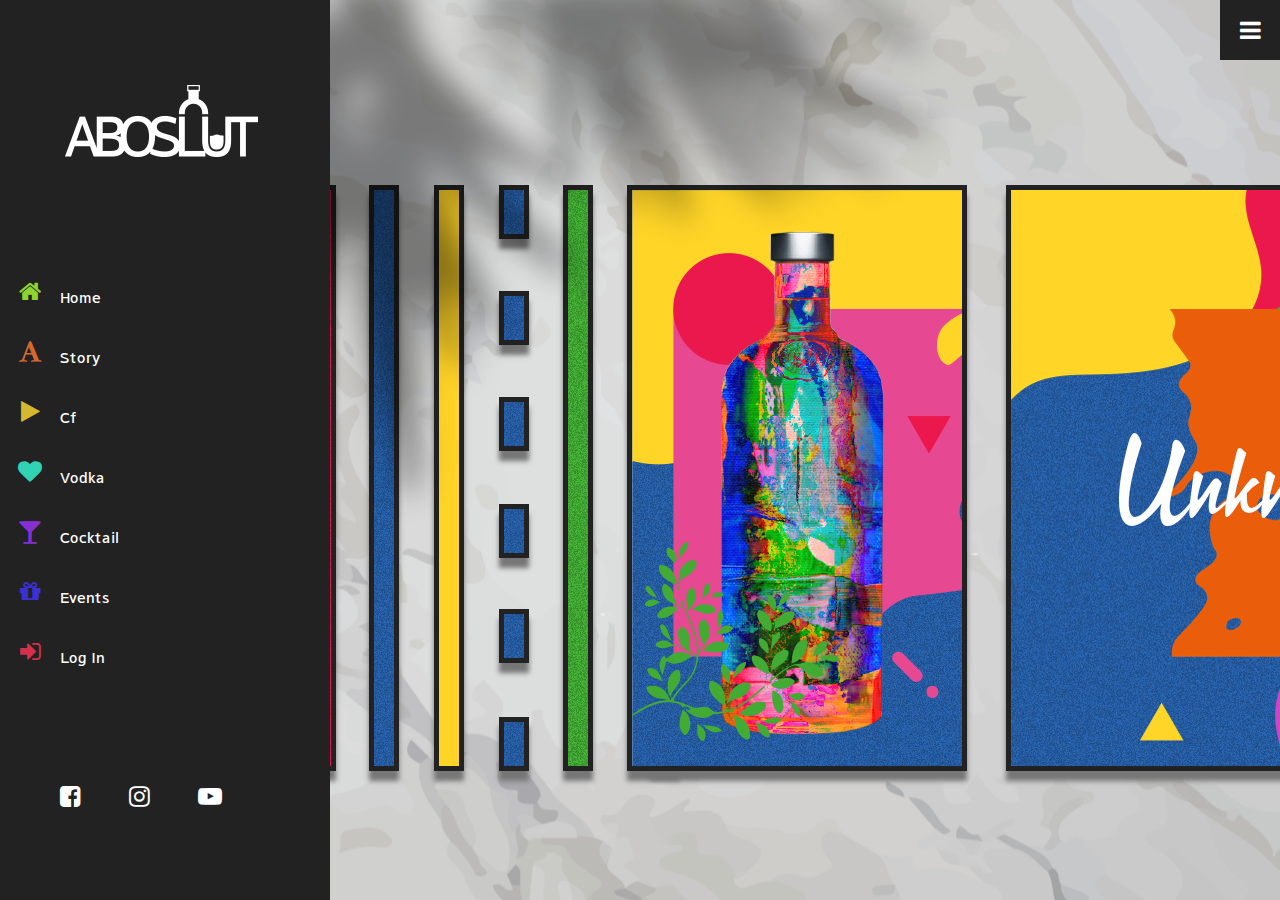
<file: index.html>
<!DOCTYPE html>
<html lang="ko">
<head>
	<meta charset="UTF-8">
	<!-- https://burningbeans.io/post/%EB%A7%88%EC%9A%B0%EC%8A%A4-%ED%9C%A0%EC%9D%98-%EB%B0%A9%ED%96%A5%EC%97%90-%EC%83%81%EA%B4%80%EC%97%86%EC%9D%B4-%EC%BB%A8%ED%85%90%EC%B8%A0%EB%A5%BC-%EA%B0%80%EB%A1%9C%EB%A1%9C-%EC%8A%A4%ED%81%AC%EB%A1%A4%ED%95%98%EA%B8%B0/ - 가로 스크롤 하는법 -->

	<meta name="viewport" content="width=device-width, initial-scale=1.0">

	<meta name="viewport" content="width=device, initial-scale=1.0">

	<title>ABSOLUT</title>
	<link rel="icon" type="image/png" href="favicon/favicon.png" />
	
	<!-- https://fontawesome.com/v4.7.0/icons/ -->
	<link rel="stylesheet" href="https://stackpath.bootstrapcdn.com/font-awesome/4.7.0/css/font-awesome.min.css" integrity="sha384-wvfXpqpZZVQGK6TAh5PVlGOfQNHSoD2xbE+QkPxCAFlNEevoEH3Sl0sibVcOQVnN" crossorigin="anonymous">

	<script src="https://code.jquery.com/jquery-3.5.1.min.js"></script>
	
	<!-- https://transfonter.org/ -->
	<link rel="stylesheet" type="text/css" href="font/stylesheet.css">
	
	<link rel="stylesheet" type="text/css" href="nav_css.css">
	<link rel="stylesheet" type="text/css" href="css.css">

	<script src="js/prefixfree.min.js"></script>
	<script src="js/jquery.easing.1.3.js"></script>
	<script src="js/jquery.mousewheel.js"></script>
</head>
<body>
	<!-- style="overflow-x:hidden" -->
	<!-- 네비게이션 -->
	<div class="navigation">
		<ul>

			<!-- logo 시작 -->
			<li>
				<a href="https://www.absolut.com/kr/">
				<span class="logo"></span>
				</a>
			</li>
			<!-- logo 끝 -->

			<li>
				<a href="#Home">
				<span class="icon">
					<i class="fa fa-home" aria-hidden="true"></i>
				</span>
				<span class="title Arita_dotum_SemiBold home_icon">Home</span>
				</a>
			</li>

			<li>
				<a href="#Story">
				<span class="icon">
					<i class="fa fa-font" aria-hidden="true"></i>
				</span>
				<span class="title Arita_dotum_SemiBold">Story</span>
				</a>
			</li>

			<li>
				<a href="#Cf">
				<span class="icon">
					<i class="fa fa-play" aria-hidden="true"></i>
				</span>
				<span class="title Arita_dotum_SemiBold">Cf</span>
				</a>
			</li>


			<li>
				<a href="#Vodka">
				<span class="icon">
					<i class="fa fa-heart" aria-hidden="true"></i>
				</span>
				<span class="title Arita_dotum_SemiBold">Vodka</span>
				</a>
			</li>

			<li>
				<a href="#Cocktail">
				<span class="icon">
					<i class="fa fa-glass" aria-hidden="true"></i>
				</span>
				<span class="title Arita_dotum_SemiBold">Cocktail</span>
				</a>
			</li>

			<li>
				<a href="#Events">
				<span class="icon">
					<i class="fa fa-gift" aria-hidden="true"></i>
				</span>
				<span class="title Arita_dotum_SemiBold">Events</span>
				</a>
			</li>

			<li>
				<a href="log-in.html">
				<span class="icon">
					<i class="fa fa-sign-in" aria-hidden="true"></i>
				</span>
				<span class="title Arita_dotum_SemiBold">Log In</span>
				</a>
			</li>
			
			<!-- sns 시작 -->
			<li>
				<a href="#" class="sns_a">
				<span class="icon"></span>

				<span class="title sns">
					<i class="fa fa-facebook-square facebook" aria-hidden="true"></i>
					&nbsp;&nbsp;&nbsp;&nbsp;&nbsp;&nbsp;
					<i class="fa fa-instagram instagram" aria-hidden="true"></i>
					&nbsp;&nbsp;&nbsp;&nbsp;&nbsp;&nbsp;
					<i class="fa fa-youtube-play youtube" aria-hidden="true"></i>
				</span>
				</a>
			</li>
			<!-- sns 끝 -->

		</ul>

	</div>
	<div class="toggle" onclick="toggleMenu()"></div>

	<script type="text/javascript">
		function toggleMenu(){
			let navigation = document.querySelector('.navigation')
			let toggle = document.querySelector('.toggle')
			navigation.classList.toggle('active')
			toggle.classList.toggle('active')
		}
	</script>
	<!-- 네비게이션 끝 -->

	<!-- 배경 -->
	<div id="wrapper">

		<!-- Home 시작 -->
		<section id="Home">
			<span class="grass_shadow"></span>

			<span class="pulmu_l"></span>
			<span class="pulmu_r"></span>

			<span class="canvas_01"></span>
			<span class="canvas_02"></span>
			<span class="canvas_03"></span>
			<span class="canvas_04"></span>
			<span class="canvas_04_2"></span>

			<span class="canvas_05_1"></span>
			<span class="canvas_05_2"></span>
			<span class="canvas_05_3"></span>
			<span class="canvas_05_4"></span>
			<span class="canvas_05_5"></span>
			<span class="canvas_05_6"></span>

			<span class="canvas_06"></span>
			<span class="canvas_07"></span>
			<span class="canvas_08">
				<p class="canvas_08_text Kasih_Putih">Unknown Beauty</p>
			</span>

			<span class="youtube_s"></span>

			<span class="canvas_s_but">
				<a href="#A" class="Home_open">
					<p class="Arita_dotum_SemiBold">더보기</p>
				</a>
			</span>

			<span class="Home_close_but">
				<a href="#A" class="Home_close">
					<p class="Arita_dotum_SemiBold">닫기</p>
				</a>
			</span>

			<div class="Home_modal">
				<p class="Home_modal_text">
					<!-- 동영상 작업 -->
					<iframe width="1026" height="576" src="https://www.youtube.com/embed/PGRxRzZ4zI4" frameborder="0" allow="accelerometer; autoplay; clipboard-write; encrypted-media; gyroscope; picture-in-picture" allowfullscreen></iframe>
				</p>
			</div>
		</section>

		<script type="text/javascript">
			$(function(){
				var modal=$(".Home_modal");
				var canvasText=$(".canvas_08_text")
				var canvas_07=$(".canvas_07")
				var pulmu_l=$(".pulmu_l")
				var pulmu_r=$(".pulmu_r")
				var youtube_s=$(".youtube_s")
				var Home_close_but=$(".Home_close_but")
				var canvas_s_but=$(".canvas_s_but")

				modal.hide();
				youtube_s.hide();
				Home_close_but.hide();

				canvas_s_but.click(function(){
					modal.show();
					canvasText.hide();
					canvas_07.hide();
					pulmu_l.hide();
					pulmu_r.hide();
					youtube_s.show();
					canvas_s_but.hide();
					Home_close_but.show();
				})

				Home_close_but.click(function(){
					modal.hide();
					canvasText.show();
					canvas_07.show();
					pulmu_l.show();
					pulmu_r.show();
					youtube_s.hide();
					canvas_s_but.show();
					Home_close_but.hide();
				})
			})
		</script>
		<!-- Home 끝 -->
		
		<!-- Story 시작 -->
		<section id="Story">
			<span class="Person_shadow"></span>

			<span class="canvas_09"></span>
			<span class="canvas_10"></span>
			<span class="canvas_11"></span>

			<span class="canvas_s2">
				<a href="story.html">
					<p class="Arita_dotum_SemiBold">더보기</p>
				</a>
			</span>

			<div id="Story_text_m">
				<ul>
					<li>
						<p class="Arita_dotum_SemiBold">
							"단 하나의 최상의 보드카"
						</p>
					</li>
				</ul>
			</div>

			<p class="Story_text_s Arita_buri_Medium">
				스웨덴 전통의 보드카 제조에서 태어난 성스러운 여정이자
				<br>
				우리가 가진 원천과 커뮤니티에 대한 헌신으로 세계최상의 보드카가 탄생합니다.
				<br>
				단하나의 원천과 단 하나의 커뮤니티 를 가진다는 것은
				<br>
				파종부터 병에 담는 마지막 순간의 전체 과정을 신중하게 관리한다는 의미입니다.
				<br>
				여러분이 손에 들고 있는 병 하나는 모든 농부의 손길로 연결되어 있습니다.
			</p>
		</section>
		<!-- Story 끝 -->
		
		<!-- Cf 시작 -->
		<section id="Cf">
			<span class="canvas_12"></span>
			<span class="canvas_13"></span>
			<span class="canvas_14"></span>

			<span class="youtube">
				<iframe width="1029.26px" height="574.939px" src="https://www.youtube.com/embed/D_Qu5DvegyM" frameborder="0" allow="accelerometer; autoplay; encrypted-media; gyroscope; picture-in-picture" allowfullscreen></iframe>
			</span>

			<span class="canvas_youtube"></span>

			<!-- <span class="canvas_s3">
				<a href="#">
					<p class="Arita_dotum_SemiBold">더보기</p>
				</a>
			</span> -->
		</section>
		<!-- Cf 끝 -->

		<!-- Vodka 시작 -->
		<section id="Vodka">
			<div class="Pagination">
				<!-- <li><a href="#A" class="prev Arita_dotum_SemiBold">< PREV</a></li> -->
				<span class="pageNumber active_01">
					<a href="#vodka_btuuon_1page">
						<p class="Arita_dotum_SemiBold">1</p>
					</a>
				</span>

				<span class="pageNumber active_02">
					<a href="#vodka_btuuon_2page">
						<p class="Arita_dotum_SemiBold">2</p>
					</a>
				</span>

				<span class="pageNumber active_03">
					<a href="#vodka_btuuon_3page">
						<p class="Arita_dotum_SemiBold">3</p>
					</a>
				</span>
				<!-- <li><a href="#A" class="next Arita_dotum_SemiBold">NEXT ></a></li> -->
			</div>

			<!-- <script type="text/javascript">
				$(document).ready(function(){
					$('.next').click(function(){
						$('.Pagination').find('.pageNumber.active').next().	
					addClass('active');	
					$('.Pagination').find('.pageNumber.active').prev().	
					removeClass('active');	
				})	
		
				$('.prev').click(function(){
					$('.Pagination').find('.pageNumber.active').prev().
					addClass('active');
					$('.Pagination').find('.pageNumber.active').next().
					removeClass('active');
					})
				})
			</script> -->

			<!-- 보드카 제품 페이지 이동 제이쿼리 시작 -->
			<script>
				$(function(){
				var vodka_gallery_btn=$("#Vodka .pageNumber a");
				
				var vodka_1page=$("#vodka_1page");
				var vodka_2page=$("#vodka_2page");
				var vodka_3page=$("#vodka_3page");
				var vodka_gallery=$(".vodka_page");

				vodka_gallery.hide();
				vodka_gallery.eq(0).show();

				vodka_gallery_btn.eq(0).click(function(){
					vodka_gallery.hide();
					vodka_gallery.eq(0).show();
				})
				vodka_gallery_btn.eq(1).click(function(){
					vodka_gallery.hide();
					vodka_gallery.eq(1).show();
				})
				vodka_gallery_btn.eq(2).click(function(){
					vodka_gallery.hide();
					vodka_gallery.eq(2).show();
				})
				// vodka_gallery_btn.click(function(){
				// 	var i =$(this).index();
				// 	vodka_gallery.hide();
				// 	vodka_gallery.eq(i).show();
				// })

			})
			</script>
			<!-- 보드카 제품 페이지 이동 제이쿼리 끝 -->

			<!-- 보드카 제품 페이지 1 시작 -->
			<!-- 보드카 제품이미지 -->
			<div class="vodka_page" id="vodka_1page">
			<span class="product_1 Vodka_product_1 Vodka_btuuon_1">
				<a href="#A">
					<p class="Arita_dotum_SemiBold">상세정보</p>
				</a>
			</span>

			<span class="product_2 Vodka_product_2 Vodka_btuuon_2">
				<a href="#A">
					<p class="Arita_dotum_SemiBold">상세정보</p>
				</a>
			</span>

			<span class="product_3 Vodka_product_3 Vodka_btuuon_3">
				<a href="#A">
					<p class="Arita_dotum_SemiBold">상세정보</p>
				</a>
			</span>

			<span class="product_4 Vodka_product_4 Vodka_btuuon_4">
				<a href="#A">
					<p class="Arita_dotum_SemiBold">상세정보</p>
				</a>
			</span>
			<!-- 보드카 제품 이미지 끝 -->

			<!-- 보드카 제품 이미지 모달창 -->
			<div class="information_1 Vodka_modal_1">
				<p class="Vodka_name_e Arita_dotum_SemiBold">ABSOLUT VODKA</p>
				<p class="Vodka_name_k Arita_dotum_SemiBold">오리지널 보드카</p>
				<p class="Vodka_information Arita_buri_Light">
					"강렬함, 오리지널, 창조성. Absolut Vodka는 1979년 뉴욕에서 출시되었습니다. 18세기 약병에서 영감을 얻어 완성된 라벨이 없는 투명한 보틀은 경쟁사들의 길고 화려한 보틀 가운데서 단연 돋보였죠. 그게 바로 1970년대 뉴욕이었습니다. 눈에 띄려면 달라야 했습니다."
				</p>

				<span class="Vodka_text_bg"></span>

				<p class="alcoholic Arita_dotum_SemiBold">39.7%</p>

				<span class="Vodka_close close_1">
					<i class="fa fa-times" aria-hidden="true"></i>
				</span>

				<span class="Vodka_bg"></span>
			</div>

			<div class="information_2 Vodka_modal_2">
				<p class="Vodka_name_e Arita_dotum_SemiBold">Absolut Grapefruit</p>
				<p class="Vodka_name_k Arita_dotum_SemiBold">그레이프프루트 맛 보드카</p>
				<p class="Vodka_information Arita_buri_Light">
					Absolut Citron 및 Absolut Lime과 같은 감귤류 계열의 Absolut Grapefruit은 가장 매력적인 신제품 중 하나입니다. 잘 균형 잡힌 달콤함과 신선한 과일의 풍미가 돋보이는 맛으로, 한 번 맛보면 단숨에 가장 좋아하는 Absolut 보드카로 손꼽히리라 생각합니다.
				</p>

				<span class="Vodka_text_bg"></span>

				<p class="alcoholic Arita_dotum_SemiBold">35.7%</p>

				<span class="Vodka_close close_2">
					<i class="fa fa-times" aria-hidden="true"></i>
				</span>

				<span class="Vodka_bg"></span>
			</div>

			<div class="information_3 Vodka_modal_3">
				<p class="Vodka_name_e Arita_dotum_SemiBold">Absolut Lime</p>
				<p class="Vodka_name_k Arita_dotum_SemiBold">라임 맛 보드카</p>
				<p class="Vodka_information Arita_buri_Light">
					‘Cosmo’의 히어로 Absolut Citron이 칵테일 세계를 살짝 휘젓는 것을 넘어 완전히 강타하고 30년이 흐른 후, 마침내 다음 주자가 나타나 바텐더와 애주가들의 삶에 활기를 불어넣었습니다.
				</p>

				<span class="Vodka_text_bg"></span>

				<p class="alcoholic Arita_dotum_SemiBold">40.3%</p>

				<span class="Vodka_close close_3">
					<i class="fa fa-times" aria-hidden="true"></i>
				</span>

				<span class="Vodka_bg"></span>
			</div>

			<div class="information_4 Vodka_modal_4">
				<p class="Vodka_name_e Arita_dotum_SemiBold">Absolut Citron</p>
				<p class="Vodka_name_k Arita_dotum_SemiBold">레몬 맛 보드카</p>
				<p class="Vodka_information Arita_buri_Light">
					Absolut Citron은 세계적으로 가장 인기있고 모던한 칵테일 중 하나인 Cosmopolitan이 만들어지는 데 영감을 주었기 때문에 유명해졌을까요? 아니면 Absolut Citron이 드링크 선택의 폭을 넓히고, 얼음만 넣어도 그 자체로 충분히 훌륭한 음료가 되기 때문일까요? 정답은 알 수 없습니다만, 그럼에도 불구하고 우리는 플레이버 보드카 가운데 Absolut Citron이 각광을 받는다는 사실에 무척 기쁩니다.
				</p>

				<span class="Vodka_text_bg"></span>

				<p class="alcoholic Arita_dotum_SemiBold">33.1%</p>

				<span class="Vodka_close close_4">
					<i class="fa fa-times" aria-hidden="true"></i>
				</span>

				<span class="Vodka_bg"></span>
			</div>
			</div>
			<!-- 보드카 제품 이미지 모달창 제이쿼리 시작 -->
			<script type="text/javascript">
			$(function(){
				var button=$(".Vodka_btuuon_1");
				var modal=$(".Vodka_modal_1");
				var close=$(".close_1");
				var product=$(".Vodka_product_1")

				modal.hide();

				button.click(function(){
					button.hide();
					modal.show();
					product.hide();
				})

				close.click(function(){
					modal.hide();
					product.show();
					button.show();
					})
				})
			</script>

			<script type="text/javascript">
			$(function(){
				var button=$(".Vodka_btuuon_2");
				var modal=$(".Vodka_modal_2");
				var close=$(".close_2");
				var product=$(".Vodka_product_2")

				modal.hide();

				button.click(function(){
					button.hide();
					modal.show();
					product.hide();
				})

				close.click(function(){
					modal.hide();
					product.show();
					button.show();
					})
				})
			</script>

			<script type="text/javascript">
			$(function(){
				var button=$(".Vodka_btuuon_3");
				var modal=$(".Vodka_modal_3");
				var close=$(".close_3");
				var product=$(".Vodka_product_3")

				modal.hide();

				button.click(function(){
					button.hide();
					modal.show();
					product.hide();
				})

				close.click(function(){
					modal.hide();
					product.show();
					button.show();
					})
				})
			</script>

			<script type="text/javascript">
			$(function(){
				var button=$(".Vodka_btuuon_4");
				var modal=$(".Vodka_modal_4");
				var close=$(".close_4");
				var product=$(".Vodka_product_4")

				modal.hide();

				button.click(function(){
					button.hide();
					modal.show();
					product.hide();
				})

				close.click(function(){
					modal.hide();
					product.show();
					button.show();
					})
				})
			</script>
			<!-- 보드카 제품 페이지 1 끝 -->
			<!-- 보드카 제품 이미지 모달창 제이쿼리 끝 -->
			<!-- 보드카 제품 이미지 모달창 끝 -->

			<!-- 보드카 제품 페이지 2 시작 -->
			<!-- 보드카 제품이미지 -->
			<div class="vodka_page" id="vodka_2page">
			<span class="product_5 Vodka_product_5 Vodka_btuuon_5">
				<a href="#A">
					<p class="Arita_dotum_SemiBold">상세정보</p>
				</a>
			</span>

			<span class="product_6 Vodka_product_6 Vodka_btuuon_6">
				<a href="#A">
					<p class="Arita_dotum_SemiBold">상세정보</p>
				</a>
			</span>

			<span class="product_7 Vodka_product_7 Vodka_btuuon_7">
				<a href="#A">
					<p class="Arita_dotum_SemiBold">상세정보</p>
				</a>
			</span>

			<span class="product_8 Vodka_product_8 Vodka_btuuon_8">
				<a href="#A">
					<p class="Arita_dotum_SemiBold">상세정보</p>
				</a>
			</span>
			<!-- 보드카 제품 이미지 끝 -->

			<!-- 보드카 제품 이미지 모달창 -->
			<div class="information_5 Vodka_modal_5">
				<p class="Vodka_name_e Arita_dotum_SemiBold">Absolut Comeback</p>
				<p class="Vodka_name_k Arita_dotum_SemiBold">한정판</p>
				<p class="Vodka_information Arita_buri_Light">
					"신선한 맛으로 돌아왔다! 새로운 리미티드 에디션 Absolut Comeback의 병은 다른 제품의 병처럼 재생 유리를 41% 이상 사용해 만들었습니다. 자, 이제 여러분이 무대에서 설 시간이에요."
				</p>

				<span class="Vodka_text_bg"></span>

				<p class="alcoholic Arita_dotum_SemiBold">39.7%</p>

				<span class="Vodka_close close_5">
					<i class="fa fa-times" aria-hidden="true"></i>
				</span>

				<span class="Vodka_bg"></span>
			</div>

			<div class="information_6 Vodka_modal_6">
				<p class="Vodka_name_e Arita_dotum_SemiBold">Absolut Apeach</p>
				<p class="Vodka_name_k Arita_dotum_SemiBold">복숭아 맛 보드카</p>
				<p class="Vodka_information Arita_buri_Light">
					체리, 살구와 비슷한 복숭아는 보송보송한 솜털과 달콤한 맛으로 사랑받고 있습니다. 하지만 아름다운 것과 별개로 술에는 거의 사용되지 않죠. 그래서 우리는 새로운 변화를 꾀하기 위해 2005년에 Absolut Apeach를 선보였고, 곧 전 세계에서 너나 할 것 없이 복숭아 맛을 내놓았습니다.
				</p>

				<span class="Vodka_text_bg"></span>

				<p class="alcoholic Arita_dotum_SemiBold">35.7%</p>

				<span class="Vodka_close close_6">
					<i class="fa fa-times" aria-hidden="true"></i>
				</span>

				<span class="Vodka_bg"></span>
			</div>

			<div class="information_7 Vodka_modal_7">
				<p class="Vodka_name_e Arita_dotum_SemiBold">Absolut Extrakt</p>
				<p class="Vodka_name_k Arita_dotum_SemiBold">카더몬 맛 보드카</p>
				<p class="Vodka_information Arita_buri_Light">
					"스웨덴 헤리티지에 대한 경의를 은근하게 드러내기보다는, 오히려 클래식한 스웨덴 슈납스 맛을 바탕으로 브랜드만의 독특한 매력을 더했죠. 그 결과로 Absolut Extrakt이 탄생했습니다. 과감하지만 섬세한 샷으로, 최고의 Absolut Vodka와 스파이시하고 따뜻한 그린 카더몬의 풍미가 매력적인 조화를 이루는 맛입니다."
				</p>

				<span class="Vodka_text_bg"></span>

				<p class="alcoholic Arita_dotum_SemiBold">40.3%</p>

				<span class="Vodka_close close_7">
					<i class="fa fa-times" aria-hidden="true"></i>
				</span>

				<span class="Vodka_bg"></span>
			</div>

			<div class="information_8 Vodka_modal_8">
				<p class="Vodka_name_e Arita_dotum_SemiBold">Absolut Raspberri</p>
				<p class="Vodka_name_k Arita_dotum_SemiBold">라즈베리 맛 보드카</p>
				<p class="Vodka_information Arita_buri_Light">
					"정말 세세하게 파고 본다면 라즈베리는 베리가 아닌 핵과이지만, 둘 중 무엇이건 다 잘 어울립니다! 몇 년 동안 진정한 보드카 팬들은 Absolut Raspberri의 다채로움에 마음을 빼앗겼죠. 어떤 음료에나 믹스하기 쉽고, 정말 근사한 맛을 자랑하거든요!"
				</p>

				<span class="Vodka_text_bg"></span>

				<p class="alcoholic Arita_dotum_SemiBold">16.4%</p>

				<span class="Vodka_close close_8">
					<i class="fa fa-times" aria-hidden="true"></i>
				</span>

				<span class="Vodka_bg"></span>
			</div>
			</div>
			<!-- 보드카 제품 이미지 모달창 제이쿼리 시작 -->
			<script type="text/javascript">
			$(function(){
				var button=$(".Vodka_btuuon_5");
				var modal=$(".Vodka_modal_5");
				var close=$(".close_5");
				var product=$(".Vodka_product_5")

				modal.hide();

				button.click(function(){
					button.hide();
					modal.show();
					product.hide();
				})

				close.click(function(){
					modal.hide();
					product.show();
					button.show();
					})
				})
			</script>

			<script type="text/javascript">
			$(function(){
				var button=$(".Vodka_btuuon_6");
				var modal=$(".Vodka_modal_6");
				var close=$(".close_6");
				var product=$(".Vodka_product_6")

				modal.hide();

				button.click(function(){
					button.hide();
					modal.show();
					product.hide();
				})

				close.click(function(){
					modal.hide();
					product.show();
					button.show();
					})
				})
			</script>

			<script type="text/javascript">
			$(function(){
				var button=$(".Vodka_btuuon_7");
				var modal=$(".Vodka_modal_7");
				var close=$(".close_7");
				var product=$(".Vodka_product_7")

				modal.hide();

				button.click(function(){
					button.hide();
					modal.show();
					product.hide();
				})

				close.click(function(){
					modal.hide();
					product.show();
					button.show();
					})
				})
			</script>

			<script type="text/javascript">
			$(function(){
				var button=$(".Vodka_btuuon_8");
				var modal=$(".Vodka_modal_8");
				var close=$(".close_8");
				var product=$(".Vodka_product_8")

				modal.hide();

				button.click(function(){
					button.hide();
					modal.show();
					product.hide();
				})

				close.click(function(){
					modal.hide();
					product.show();
					button.show();
					})
				})
			</script>
			<!-- 보드카 제품 페이지 2 끝 -->
			<!-- 보드카 제품 이미지 모달창 제이쿼리 끝 -->
			<!-- 보드카 제품 이미지 모달창 끝 -->

			<!-- 보드카 제품 페이지 3 시작 -->
			<!-- 보드카 제품이미지 -->
			<div class="vodka_page" id="vodka_3page">
			<span class="product_9 Vodka_product_9 Vodka_btuuon_9">
				<a href="#A">
					<p class="Arita_dotum_SemiBold">상세정보</p>
				</a>
			</span>

			<span class="product_10 Vodka_product_10 Vodka_btuuon_10">
				<a href="#A">
					<p class="Arita_dotum_SemiBold">상세정보</p>
				</a>
			</span>

			<span class="product_11 Vodka_product_11 Vodka_btuuon_11">
				<a href="#A">
					<p class="Arita_dotum_SemiBold">상세정보</p>
				</a>
			</span>

			<span class="product_12 Vodka_product_12 Vodka_btuuon_12">
				<a href="#A">
					<p class="Arita_dotum_SemiBold">상세정보</p>
				</a>
			</span>
			<!-- 보드카 제품 이미지 끝 -->

			<!-- 보드카 제품 이미지 모달창 -->
			<div class="information_9 Vodka_modal_9">
				<p class="Vodka_name_e Arita_dotum_SemiBold">Absolut Pears</p>
				<p class="Vodka_name_k Arita_dotum_SemiBold">배 맛 보드카</p>
				<p class="Vodka_information Arita_buri_Light">
					우리는 배를 좋아합니다. 얼마나 좋아하는지, 결국 배 맛이 나는 보드카를 만들어버렸죠. 배 맛이 나는 드링크는 사실 흔치 않습니다. 하지만 Ginger Beer나 Soda와 믹스하면 굉장히 독특하면서도 근사한 맛이 납니다. 배를 위하여!
				</p>

				<span class="Vodka_text_bg"></span>

				<p class="alcoholic Arita_dotum_SemiBold">39.7%</p>

				<span class="Vodka_close close_9">
					<i class="fa fa-times" aria-hidden="true"></i>
				</span>

				<span class="Vodka_bg"></span>
			</div>

			<div class="information_10 Vodka_modal_10">
				<p class="Vodka_name_e Arita_dotum_SemiBold">Absolut Cherrys</p>
				<p class="Vodka_name_k Arita_dotum_SemiBold">체리 맛 보드카</p>
				<p class="Vodka_information Arita_buri_Light">
					햇볕에 잘 익은 체리의 향, 신선한 화이트 크랜베리, 그리고 달콤한 자두가 선사하는 진정한 맛. 우리가 정말 근사한 걸 만들었네요! Absolut Cherrys를 출시할 무렵, 누군가 이렇게 말했습니다. “정말 근사한 맛이네요. 재료 하나만 추가하면 섬세한 음료를 만들 수 있겠어요.”
				</p>

				<span class="Vodka_text_bg"></span>

				<p class="alcoholic Arita_dotum_SemiBold">35.7%</p>

				<span class="Vodka_close close_10">
					<i class="fa fa-times" aria-hidden="true"></i>
				</span>

				<span class="Vodka_bg"></span>
			</div>

			<div class="information_11 Vodka_modal_11">
				<p class="Vodka_name_e Arita_dotum_SemiBold">Absolut Berri Acai</p>
				<p class="Vodka_name_k Arita_dotum_SemiBold">블루베리 아사이 맛 보드카</p>
				<p class="Vodka_information Arita_buri_Light">
					베리의 완벽한 조합으로 만나는 감각적인 경험을 상상해보세요. 유럽과 북미에서 탄생한 신선한 블루베리 맛, 서남 아시아에서 온 석류, 남미에서 찾아온 부드러운 아사이. 베리를 Absolut Vodka와 블렌드해보세요. 그리고 얼음과 함께 차갑게 즐겨보세요.
				</p>

				<span class="Vodka_text_bg"></span>

				<p class="alcoholic Arita_dotum_SemiBold">40.3%</p>

				<span class="Vodka_close close_11">
					<i class="fa fa-times" aria-hidden="true"></i>
				</span>

				<span class="Vodka_bg"></span>
			</div>

			<div class="information_12 Vodka_modal_12">
				<p class="Vodka_name_e Arita_dotum_SemiBold">Absolut Apple</p>
				<p class="Vodka_name_k Arita_dotum_SemiBold">사과 맛 보드카</p>
				<p class="Vodka_information Arita_buri_Light">
					Absolut Apple은 2011년에 처음으로 전 세계에 소개된 후, 빨간 사과와 생강의 맛을 즐겨 찾는 사람들에게 환한 미소를 선물했습니다.
				</p>

				<span class="Vodka_text_bg"></span>

				<p class="alcoholic Arita_dotum_SemiBold">16.4%</p>

				<span class="Vodka_close close_12">
					<i class="fa fa-times" aria-hidden="true"></i>
				</span>

				<span class="Vodka_bg"></span>
			</div>
			</div>
			<!-- 보드카 제품 이미지 모달창 제이쿼리 시작 -->
			<script type="text/javascript">
			$(function(){
				var button=$(".Vodka_btuuon_9");
				var modal=$(".Vodka_modal_9");
				var close=$(".close_9");
				var product=$(".Vodka_product_9")

				modal.hide();

				button.click(function(){
					button.hide();
					modal.show();
					product.hide();
				})

				close.click(function(){
					modal.hide();
					product.show();
					button.show();
					})
				})
			</script>

			<script type="text/javascript">
			$(function(){
				var button=$(".Vodka_btuuon_10");
				var modal=$(".Vodka_modal_10");
				var close=$(".close_10");
				var product=$(".Vodka_product_10")

				modal.hide();

				button.click(function(){
					button.hide();
					modal.show();
					product.hide();
				})

				close.click(function(){
					modal.hide();
					product.show();
					button.show();
					})
				})
			</script>

			<script type="text/javascript">
			$(function(){
				var button=$(".Vodka_btuuon_11");
				var modal=$(".Vodka_modal_11");
				var close=$(".close_11");
				var product=$(".Vodka_product_11")

				modal.hide();

				button.click(function(){
					button.hide();
					modal.show();
					product.hide();
				})

				close.click(function(){
					modal.hide();
					product.show();
					button.show();
					})
				})
			</script>

			<script type="text/javascript">
			$(function(){
				var button=$(".Vodka_btuuon_12");
				var modal=$(".Vodka_modal_12");
				var close=$(".close_12");
				var product=$(".Vodka_product_12")

				modal.hide();

				button.click(function(){
					button.hide();
					modal.show();
					product.hide();
				})

				close.click(function(){
					modal.hide();
					product.show();
					button.show();
					})
				})
			</script>
			<!-- 보드카 제품 페이지 3 끝 -->
			<!-- 보드카 제품 이미지 모달창 제이쿼리 끝 -->
			<!-- 보드카 제품 이미지 모달창 끝 -->

			<span class="canvas_15"></span>
			<span class="canvas_16"></span>
			<span class="canvas_17"></span>
			<span class="canvas_18"></span>
		</section>
		<!-- Vodka 끝 -->

		<!-- Cocktail 시작 -->
		<section id="Cocktail">
			<span class="canvas_19">
				<span class="fruit"></span>
			</span>

			<span class="canvas_20">
				<span class="canvas_20_img"></span>
			</span>

			<span class="canvas_21">
				<span class="canvas_21_img"></span>
			</span>

			<span class="canvas_22">
				<span class="canvas_22_img"></span>
			</span>

			<span class="canvas_23">
				<p class="Kasih_Putih">
					Let´s mix things up!
				</p>
			</span>

			<span class="canvas_s5">
				<a href="cocktail.html">
					<p class="Arita_dotum_SemiBold">더보기</p>
				</a>
			</span>
		</section>
		<!-- Cocktail 끝 -->

		<!-- Events 시작 -->
		<section id="Events">
			<span class="canvas_24">
				<i class="Events_img_01"></i>
			</span>
			<span class="canvas_25">
				<i class="Events_img_02"></i>
			</span>

			<span class="canvas_s6">
				<a href="#A" class="Events_open_1">
					<p class="Arita_dotum_SemiBold">더보기</p>
				</a>
			</span>

			<span class="canvas_s7">
				<a href="#A" class="Events_open_2">
					<p class="Arita_dotum_SemiBold">더보기</p>
				</a>
			</span>

			<div class="Events_modal_1">
				<span class="Events_close_1">
					<i class="fa fa-times" aria-hidden="true"></i>
				</span>
				<p class="Events_modal_text_m Arita_dotum_SemiBold">
				Absolut Instagram Open Event!
				</p>
				<p class="Events_modal_text Arita_dotum_Medium">
					1. 앱솔루트 인스타그램 페이지를 팔로우
					<br>
					2. 이벤트 게시글에 좋아요
					<br>
					3. 이벤트 게시글에 앱솔루트를 응원하는 댓글 게시
					<br>
					<br>
					※추첨을 통해 5명에게 앱솔루트 보드카를 증정해드립니다!
				</p>
			</div>
			<div class="Events_modal_2">
				<span class="Events_close_2">
					<i class="fa fa-times" aria-hidden="true"></i>
				</span>

				<p class="Events_modal_text_m Arita_dotum_SemiBold">
				You’re the Bartender Event!
				</p>
				<p class="Events_modal_text Arita_dotum_Medium">
					앱솔루트 보드카를 이용한 자신만에 칵테일 제조법을 인스타그램 게시글에 해시태그 #앱솔루트 #칵테일 와 같이 게시글 업로드 해주세요
					<br>
					<br>
					※추첨을 통해 3명에게 앱솔루트 보드카 한정판을 증정해드립니다!
				</p>
			</div>
		</section>

		<script type="text/javascript">
			$(function(){
				var button_1=$(".Events_open_1");
				var modal_1=$(".Events_modal_1");
				var close_1=$(".Events_close_1");
				var canvasimg_1=$(".Events_img_01");

				modal_1.hide();
				
				button_1.click(function(){
					modal_1.show();
					canvasimg_1.hide();
				})
				close_1.click(function(){
					modal_1.hide();
					canvasimg_1.show();
				})
			})
		</script>
		<script>
			$(function(){
				var button_2=$(".Events_open_2");
				var modal_2=$(".Events_modal_2");
				var close_2=$(".Events_close_2");
				var canvasimg_2=$(".Events_img_02");

				modal_2.hide();

				button_2.click(function(){
					modal_2.show();
					canvasimg_2.hide();
				})
				close_2.click(function(){
					modal_2.hide();
					canvasimg_2.show();
				})
			})
		</script>
		<!-- Events 끝 -->

		<!-- 뒷배경 -->
		<section class="bg"></section>

	</div>
	<!-- 배경 끝 -->

	<!-- 마우스휠에 반응하여 스르륵 이동 시작 -->
	<script type="text/javascript">
		$("#wrapper").on("mousewheel",function(event, delta){
			var left = $(window).scrollLeft();
			var ks_cha = $("#ks_cha")
		if(delta>0){
			// 마우스휠을 올렸을 때 실행구문
			var prev = left-150;
			$("html,body").stop().animate({"scrollLeft":prev},0,"linear");
			ks_cha.css("transform","rotateY(180deg)");	

		}else if(delta<0){
			// 마우스휠을 내렸을 때 실행구문
			var next = left+150;
			$("html,body").stop().animate({"scrollLeft":next},0,"linear");
			ks_cha.css("transform","rotateY(0deg)");	
			}
		})
	</script>
	<!-- 마우스휠에 반응하여 스르륵 이동 끝 -->
</body>
</html>
</file>
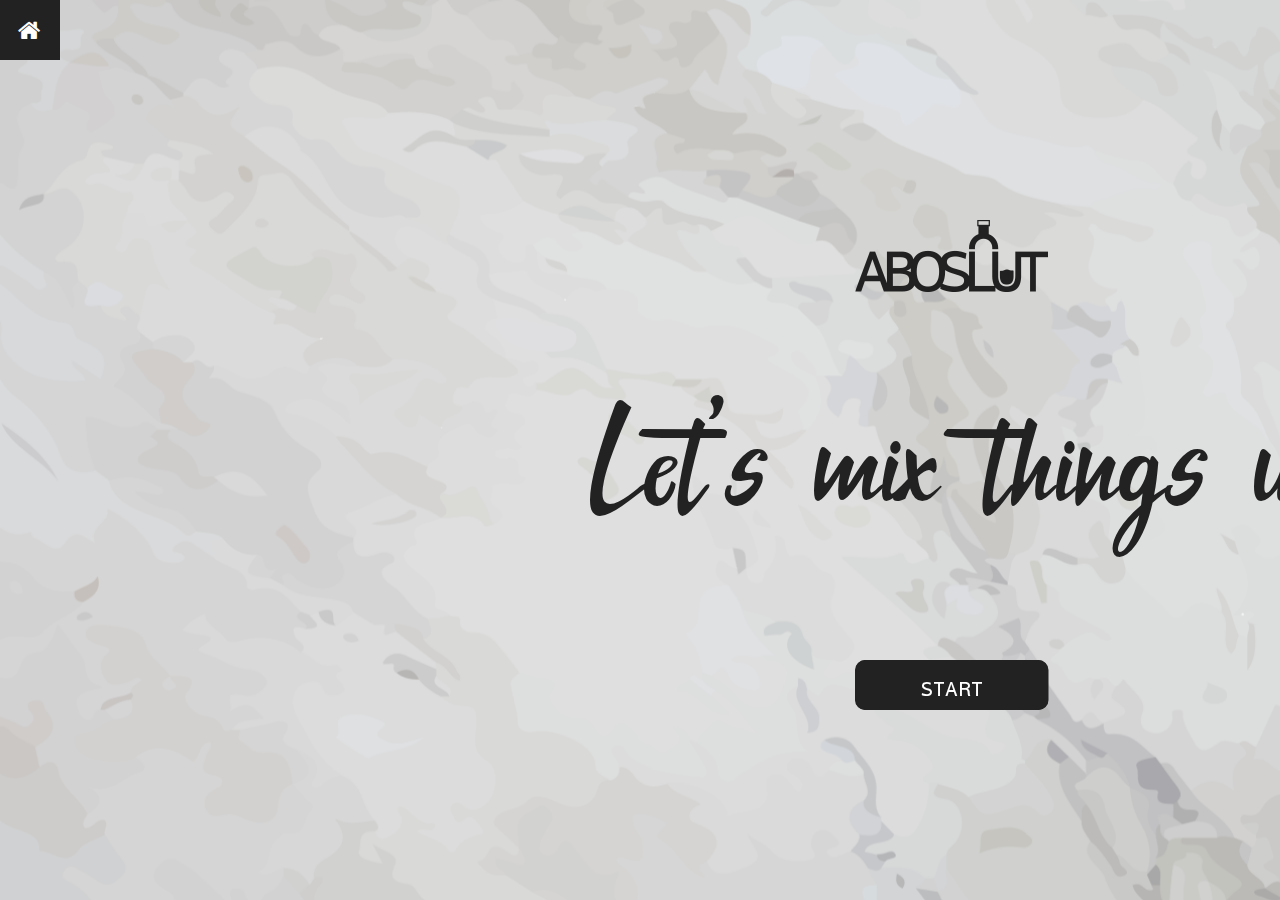
<file: cocktail.html>
<!DOCTYPE html>
<html lang="en">
<head>
	<meta charset="UTF-8">
	<meta name="viewport" content="width=device-width, initial-scale=1.0">
	<title>COCKTAIL</title>
	<link rel="icon" type="image/png" href="favicon/favicon.png" />

	<link rel="stylesheet" type="text/css" href="font/stylesheet.css">

	<link rel="stylesheet" href="https://stackpath.bootstrapcdn.com/font-awesome/4.7.0/css/font-awesome.min.css" integrity="sha384-wvfXpqpZZVQGK6TAh5PVlGOfQNHSoD2xbE+QkPxCAFlNEevoEH3Sl0sibVcOQVnN" crossorigin="anonymous">

	<script src="https://code.jquery.com/jquery-3.5.1.min.js"></script>

	<script src="js/prefixfree.min.js"></script>
	<script src="js/jquery.easing.1.3.js"></script>
	<script src="js/jquery.mousewheel.js"></script>

	<style>
		/*사이드 바 색상 변경*/
		::-webkit-scrollbar{width: 16px;}
		::-webkit-scrollbar-track {background-color:#FFFFFF;}
		::-webkit-scrollbar-thumb {background-color:#222222;}
		::-webkit-scrollbar-button:start:decrement,::-webkit-scrollbar-button:end:increment
		{width:16px;height:16px;background:#222222;}
		/*사이드 바 색상 변경 끝*/

		*{
			margin: 0;
			padding: 0;
		}

		html{
			/*scroll-behavior: smooth;*/
			/*자연스러운 전환 효과*/
  		}

  		html body{
  			width: 100%;
  			height: 100%;
  			position: absolute;
  			z-index: -99;
  		}

		/*배경*/
		#wrapper{
			width: 9600px;
			height: 100%;
			position: relative;
			z-index: -1;
		}

		#wrapper>section{
			width: 1920px;
			height: 100%;
			right: 0;
			float: left;
			box-sizing: border-box;
			overflow: hidden;
			/*border: 1px solid red;*/
		}

		/*버튼 공통*/
		.button_a{
			width: 193px;
			height: 50px;
			position: absolute;
			background: #222;
			top: 50%;
			left: 50%;
			transform: translate(-50%, -50%);
			border-radius: 10px 10px;
			transition: 0.3s;
			/*border: 1px solid red;*/
		}

		.button_text{
			color: #fff;
			font-size: 20px;
			text-align: center;
			font-family: Arita-dotum-SemiBold;
			position: absolute;
			top: 57%;
			left: 50%;
			transform: translate(-50%, -50%);
			border-radius: 10px 10px;
		}

		.button_hover>a:hover{
			transition: 0.3s;
			background: #0033A0;
			border-radius: 10px 10px;
		}
		/*버튼 공통 끝*/

		/*배경*/
		.bg{
			width: 100%;
			height: 100%;
			background: url(bg_img/bg_01.png) no-repeat center;
			background-size: cover;
			position: fixed;
			top: 0;
			left: 0;
			z-index: -9999;
			/*border: 1px solid red;*/
		}
		/*배경 끝*/

		/*토글버튼*/
		.toggle{
			width: 60px;
			height: 60px;
			position: fixed;
			background: #222;
			top: 0;
			left: 0;
			z-index: 9999;
			transition: 0.3s;
		}

		.toggle:hover{
			background: #0033a0;
			transition: 0.3s;
		}

		.toggle_a{
			width: 60px;
			height: 60px;
			position: absolute;
			background: #222;
			top: 50%;
			left: 50%;
			transform: translate(-50%, -50%);
			transition: 0.3s;
			/*border: 1px solid red;*/
		}

		.fa-home{
			color: #fff;
			font-size: 24px;
			text-align: center;
			position: absolute;
			top: 50%;
			left: 49%;
			transform: translate(-50%, -50%);
			border-radius: 10px 10px;
		}

		.toggle_hover>a:hover{
			transition: 0.3s;
			background: #0033A0;
			border-radius: 10px 10px;
		}
		/*토글버튼 끝*/

		/*page_1시작*/
		/*#page_1{
			width: 100%;
			height: 100%;
			background: #fff;
		}*/

		#page_1>.logo{
			width: 193px;
			height: 72px;
			position: absolute;
			background: url(logo/logo_b.png);
			top: 220px;
			left: 855px;
		}

		#page_1>.cocktail_text{
			font-family: Kasih_Putih;
			font-size: 150px;
			color: #222;
			top: 370px;
			left: 590px;
			position: absolute;
			/*border: 1px solid red;*/
		}

		#page_1>.button_1{
			width: 193px;
			height: 50px;
			background: #222;
			top: 660px;
			left: 855px;
			position: absolute;
			border-radius: 10px 10px;
			z-index: 100;
			transition: 0.3s;
			/*border: 1px solid red;*/
		}
		/*page_1끝*/

		/*page_2시작*/
		#page_2>.canvas_01{
			width: 720px;
			height: 400px;
			position: absolute;
			background: url(bg_img/cocktail/001.png);
			top: 147.5px;
			margin-left: 230px;
			box-shadow: 0px 10px 5px #767676;
			border: 5px solid #222;
			box-sizing: border-box;
		}

		#page_2>.canvas_01>p{
			font-family: Kasih_Putih;
			font-size: 100px;
			color: #0ECBF2;
			top: 50%;
			left: 30%;
			transform: translate(-50%, -50%);
			position: absolute;
		}

		#page_2>.canvas_02{
			width: 720px;
			height: 400px;
			position: absolute;
			background: url(bg_img/cocktail/002.png);
			bottom: 147.5px;
			margin-left: 1000px;
			box-shadow: 0px 10px 5px #767676;
			border: 5px solid #222;
			box-sizing: border-box;
		}

		#page_2>.canvas_02>p{
			font-family: Kasih_Putih;
			font-size: 100px;
			color: #DC2348;
			top: 50%;
			left: 15%;
			transform: translate(-50%, -50%);
			position: absolute;
		}

		#page_2>.button_2{
			width: 193px;
			height: 50px;
			background: #222;
			top: 567.5013px;
			margin-left: 230px;
			position: absolute;
			border-radius: 10px 10px;
			z-index: 100;
			transition: 0.3s;
			/*border: 1px solid red;*/
		}

		#page_2>.button_3{
			width: 193px;
			height: 50px;
			background: #222;
			bottom: 567.5013px;
			margin-left: 1000px;
			position: absolute;
			border-radius: 10px 10px;
			z-index: 100;
			transition: 0.3s;
			/*border: 1px solid red;*/
		}
		/*page_2끝*/

		/*page_3시작*/
		#page_3>p{
			font-family: Kasih_Putih;
			font-size: 120px;
			color: #222;
			top: 150px;
			margin-left: 110px;
			position: absolute;
		}

		#page_3>.canvas_03{
			width: 250px;
			height: 400px;
			position: absolute;
			background: url(bg_img/cocktail/003.png);
			bottom: 147.5px;
			margin-left: 110px;
			box-shadow: 0px 10px 5px #767676;
			border: 5px solid #222;
			box-sizing: border-box;
		}

		#page_3>.canvas_04{
			width: 250px;
			height: 400px;
			position: absolute;
			background: url(bg_img/cocktail/004.png);
			bottom: 147.5px;
			margin-left: 400px;
			box-shadow: 0px 10px 5px #767676;
			border: 5px solid #222;
			box-sizing: border-box;
		}

		#page_3>.canvas_05{
			width: 250px;
			height: 400px;
			position: absolute;
			background: url(bg_img/cocktail/005.png);
			bottom: 147.5px;
			margin-left: 690px;
			box-shadow: 0px 10px 5px #767676;
			border: 5px solid #222;
			box-sizing: border-box;
		}

		#page_3>.canvas_06{
			width: 250px;
			height: 400px;
			position: absolute;
			background: url(bg_img/cocktail/006.png);
			bottom: 147.5px;
			margin-left: 980px;
			box-shadow: 0px 10px 5px #767676;
			border: 5px solid #222;
			box-sizing: border-box;
		}

		#page_3>.canvas_07{
			width: 250px;
			height: 400px;
			position: absolute;
			background: url(bg_img/cocktail/007.png);
			bottom: 147.5px;
			margin-left: 1270px;
			box-shadow: 0px 10px 5px #767676;
			border: 5px solid #222;
			box-sizing: border-box;
		}

		#page_3>.canvas_08{
			width: 250px;
			height: 400px;
			position: absolute;
			background: url(bg_img/cocktail/008.png);
			bottom: 147.5px;
			margin-left: 1560px;
			box-shadow: 0px 10px 5px #767676;
			border: 5px solid #222;
			box-sizing: border-box;
		}
		/*page_3끝*/

		/*page_4시작*/
		#page_4>p{
			font-family: Kasih_Putih;
			font-size: 120px;
			color: #222;
			top: 400px;
			margin-left: 110px;
			position: absolute;
		}

		#page_4>.canvas_09>.button_4{
			top: 80%;
			left: 50%;
			transform: translate(-50%, -50%);
			position: absolute;
		}

		#page_4>.canvas_10>.button_5{
			top: 80%;
			left: 50%;
			transform: translate(-50%, -50%);
			position: absolute;
		}

		#page_4>.canvas_11>.button_6{
			top: 80%;
			left: 50%;
			transform: translate(-50%, -50%);
			position: absolute;
		}

		#page_4>.canvas_12>.button_7{
			top: 80%;
			left: 50%;
			transform: translate(-50%, -50%);
			position: absolute;
		}

		#page_4>.canvas_09{
			width: 250px;
			height: 400px;
			position: absolute;
			background: url(bg_img/cocktail/009.png);
			top: 147.5px;
			margin-left: 690px;
			box-shadow: 0px 10px 5px #767676;
			border: 5px solid #222;
			box-sizing: border-box;
		}

		#page_4>.canvas_10{
			width: 250px;
			height: 400px;
			position: absolute;
			background: url(bg_img/cocktail/010.png);
			bottom: 147.5px;
			margin-left: 980px;
			box-shadow: 0px 10px 5px #767676;
			border: 5px solid #222;
			box-sizing: border-box;
		}

		#page_4>.canvas_11{
			width: 250px;
			height: 400px;
			position: absolute;
			background: url(bg_img/cocktail/011.png);
			top: 147.5px;
			margin-left: 1270px;
			box-shadow: 0px 10px 5px #767676;
			border: 5px solid #222;
			box-sizing: border-box;
		}

		#page_4>.canvas_12{
			width: 250px;
			height: 400px;
			position: absolute;
			background: url(bg_img/cocktail/012.png);
			bottom: 147.5px;
			margin-left: 1560px;
			box-shadow: 0px 10px 5px #767676;
			border: 5px solid #222;
			box-sizing: border-box;
		}

		/*#page_4>.modal_1{
			width: 250px;
			height: 400px;
			position: absolute;
			background: #0033a0;
			top: 147.5px;
			margin-left: 690px;
			box-shadow: 0px 10px 5px #767676;
			border: 5px solid #222;
			box-sizing: border-box;
		}

		#page_4>.modal_2{
			width: 250px;
			height: 400px;
			position: absolute;
			background: #0033a0;
			bottom: 147.5px;
			margin-left: 980px;
			box-shadow: 0px 10px 5px #767676;
			border: 5px solid #222;
			box-sizing: border-box;
		}

		#page_4>.modal_3{
			width: 250px;
			height: 400px;
			position: absolute;
			background: #0033a0;
			top: 147.5px;
			margin-left: 1270px;
			box-shadow: 0px 10px 5px #767676;
			border: 5px solid #222;
			box-sizing: border-box;
		}

		#page_4>.modal_4{
			width: 250px;
			height: 400px;
			position: absolute;
			background: #0033a0;
			bottom: 147.5px;
			margin-left: 1560px;
			box-shadow: 0px 10px 5px #767676;
			border: 5px solid #222;
			box-sizing: border-box;
		}*/
		/*page_4끝*/

		/*page_5시작*/
		#page_5>.youtube{
			width: 1205.0282px;
			height: 680px;
			background: #222;
			position: absolute;
			top: 147px;
			margin-left: 380px;
			box-shadow: 0px 10px 5px #767676;
			border: 5px solid #222;
			box-sizing: border-box;
		}
	</style>
</head>
<body>
	<!-- page_1 시작 -->
	<div id="wrapper">
		<span class="toggle toggle_hover">
			<a class="toggle_a" href="index.html">
				<i class="fa fa-home" aria-hidden="true"></i>
			</a>
		</span>

		<section id="page_1">
			<span class="logo"></span>

			<p class="cocktail_text">Let’s mix things up!</p>

			<span class="button_1 button_hover">
				<a class="button_a" href="#page_2">
					<p class="button_text">START</p>
				</a>
			</span>
		</section>
		<!-- page_1 끝 -->

		<!-- page_2 시작 -->
		<section id="page_2">
			<span class="canvas_01">
				<p>Best Cocktail</p>
			</span>

			<span class="canvas_02">
				<p>Event</p>
			</span>

			<!-- <span class="button_2 button_hover">
				<a class="button_a" href="#A">
					<p class="button_text">더보기</p>
				</a>
			</span>

			<span class="button_3 button_hover">
				<a class="button_a" href="#A">
					<p class="button_text">더보기</p>
				</a>
			</span> -->
		</section>
		<!-- page_2 끝 -->

		<!-- page_3 시작 -->
		<section id="page_3">
			<p>Best Mix Material</p>

			<span class="canvas_03"></span>
			<span class="canvas_04"></span>
			<span class="canvas_05"></span>
			<span class="canvas_06"></span>
			<span class="canvas_07"></span>
			<span class="canvas_08"></span>
		</section>
		<!-- page_3 끝 -->

		<!-- page_4 시작 -->
		<section id="page_4">
			<p>Cocktail Recipe</p>

			<span class="canvas_09">
				<span class="button_4 button_hover">
					<a class="button_a" href="https://www.absolutdrinks.com/ko/drinks/the-thanksgiving-punch/">
						<p class="button_text">더보기</p>
					</a>
				</span>
			</span>

			<span class="canvas_10">
				<span class="button_5 button_hover">
					<a class="button_a" href="https://www.absolutdrinks.com/ko/drinks/pink-tonic/">
						<p class="button_text">더보기</p>
					</a>
				</span>
			</span>

			<span class="canvas_11">
				<span class="button_6 button_hover">
					<a class="button_a" href="https://www.absolutdrinks.com/ko/drinks/black-tonic/">
						<p class="button_text">더보기</p>
					</a>
				</span>
			</span>

			<span class="canvas_12">
				<span class="button_7 button_hover">
					<a class="button_a" href="https://www.absolutdrinks.com/ko/drinks/black-russian-100/">
						<p class="button_text">더보기</p>
					</a>
				</span>
			</span>

			<!-- <div class="modal_1"></div>
			<div class="modal_2"></div>
			<div class="modal_3"></div>
			<div class="modal_4"></div> -->
		</section>

		<script type="text/javascript">
			$(function(){
				var
			})
		</script>
		<!-- page_4 끝 -->

		<!-- page_5 시작 -->
		<section id="page_5">
			<span class="youtube">
				<iframe width="1195.1012" height="670.073" src="https://www.youtube.com/embed/IfvZMwaJjOg" frameborder="0" allow="accelerometer; autoplay; clipboard-write; encrypted-media; gyroscope; picture-in-picture" allowfullscreen></iframe>
			</span>
		</section>
		<!-- page_5 끝 -->

		<!-- 배경 시작 -->
		<section class="bg"></section>
		<!-- 배경 끝 -->
		</div>

			<!-- 마우스휠에 반응하여 스르륵 이동 -->
		<script type="text/javascript">
			$("#wrapper").on("mousewheel",function(event, delta){
				var left = $(window).scrollLeft();
				var ks_cha = $("#ks_cha")
			if(delta>0){
				// 마우스휠을 올렸을 때 실행구문
				var prev = left-150;
				$("html,body").stop().animate({"scrollLeft":prev},0,"linear");
				ks_cha.css("transform","rotateY(180deg)");	
	
			}else if(delta<0){
				// 마우스휠을 내렸을 때 실행구문
				var next = left+150;
				$("html,body").stop().animate({"scrollLeft":next},0,"linear");
				ks_cha.css("transform","rotateY(0deg)");	
				}
			})
		</script>
</body>
</html>
</file>
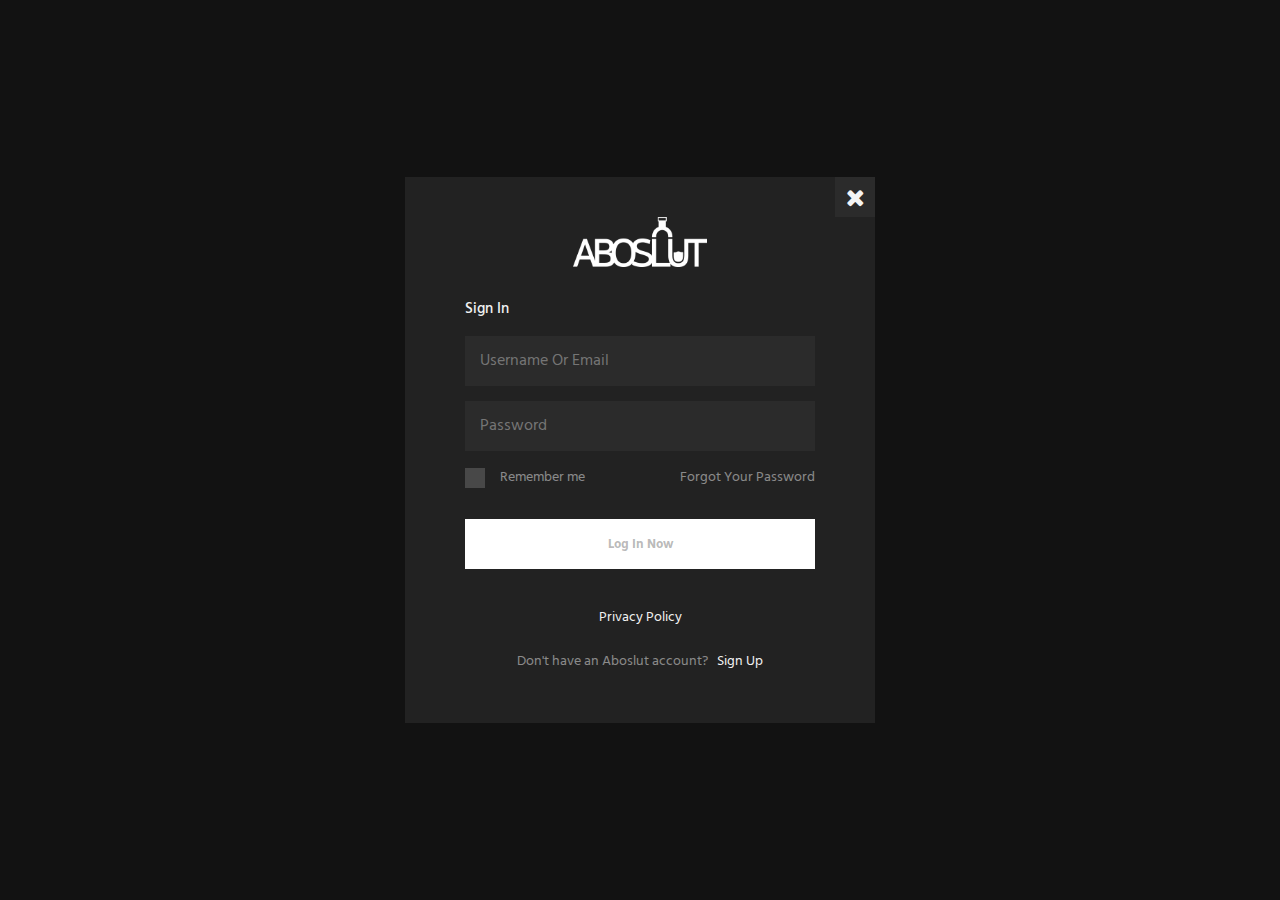
<file: log-in.html>
<!DOCTYPE html>
<html lang="en" dir="ltr">
  <head>
    <meta charset="utf-8">
    <title>Login</title>
    <link rel="stylesheet" href="https://stackpath.bootstrapcdn.com/font-awesome/4.7.0/css/font-awesome.min.css" integrity="sha384-wvfXpqpZZVQGK6TAh5PVlGOfQNHSoD2xbE+QkPxCAFlNEevoEH3Sl0sibVcOQVnN" crossorigin="anonymous">
    <style>
      *{
        margin: 0;
        padding: 0;
        box-sizing: border-box;
        font-family: "hind",sans-serif;
        text-decoration: none;
      }

      body{
        background: #121212;
        min-height: 100vh;
        display: flex;
        align-items: center;
        justify-content: center;
      }

      .login-form{
        width: 470px;
        background: #222222;
        padding: 30px 60px;
        /*border: 1px solid red;*/
      }

      .toggle{
        position: relative;
        width: 40px;
        height: 40px;
        margin-left: 370px;
        margin-top: -30px;
        background: #2B2B2B;
        transition: 0.3s;
        /*border: 1px solid red;*/
      }

      .toggle:hover{
        background: #0033A0;
        transition: 0.3s;
      }

      .toggle:before{
      content: '\f00d';
      font-family: fontAwesome;
      position: absolute;
      width: 100%;
      height: 100%;
      line-height: 40px;
      text-align: center;
      font-size: 24px;
      color: #f4f4f4;
      }
      
      .logo{
        height: 80px;
        text-align: center;
        /*border: 1px solid red;*/
      }
      
      .logo img{
        width: 134px;
        height: 50px;
        /*border: 1px solid red;*/
      }

      .login-form h6{
        color: #f1f1f1;
        font-size: 15px;
        /*text-transform: uppercase;*/
        font-weight: 500;
      }
      
      .textbox{
        width: 100%;
        height: 50px;
        position: relative;
        margin-top: 15px;
      }
      
      .textbox input{
        width: 100%;
        height: 50px;
        border: none;
        background: #2b2b2b;
        padding: 0 15px;
        font-size: 16px;
        outline: none;
        color: #f4f4f4;
        /*border: 1px solid red;*/
      }
      
      .textbox input:focus{
        background: #484848 !important;
      }
      
      .check-message{
        position: absolute;
        top: 50%;
        right: 10px;
        color: #fff;
        /*text-transform: uppercase;*/
        transform: translateY(-50%);
      }
      
      .textbox input:focus + .check-message{
        display: none;
      }
      
      .options{
        margin-top: 15px;
        color: #f4f4f480;
        overflow: hidden;
        font-size: 14px;
      }
      
      .remember-me{
        float: left;
        display: flex;
        align-items: center;
        cursor: pointer;
      }
      
      .checkbox{
        display: inline-block;
        width: 20px;
        height: 20px;
        background: #484848;
        margin-right: 15px;
        position: relative;
      }
      
      .checkbox input{
        width: 100%;
        height: 100%;
        opacity: 0;
        cursor: pointer;
      }
      
      .checked{
        position: absolute;
        left: 8px;
        top: 4px;
        width: 5px;
        height: 10px;
        border: solid #fff;
        border-width: 0 1px 1px 0;
        transform: rotate(45deg);
        display: none;
      }
      
      .checkbox input:checked + .checked{
        display: block;
      }
      
      .options a{
        color: #f4f4f480;
        font-size: 14px;
        float: right;
      }
      
      .login-btn{
        width: 100%;
        height: 50px;
        margin-top: 30px;
        background: #FFFFFF;
        border: none;
        outline: none;
        cursor: pointer;
        /*text-transform: uppercase;*/
        font-weight: 700;
        transition: .3s linear;
        /*border: 1px solid red;*/
      }
      
      .login-btn.active{
        background: #0033A0;
        color: #fff;
      }
      
      .login-btn.active:hover{
        opacity: .7;
      }
      
      .hidden{
        display: none;
      }
      
      .privacy-link{
        text-align: center;
        margin-top: 35px;
      }
      
      .privacy-link a{
        color: #f1f1f1;
        font-size: 14px;
      }
      
      .dont-have-account{
        font-size: 14px;
        text-align: center;
        color: #f4f4f480;
        margin: 20px 0;
      }
      
      .dont-have-account a{
        color: #f1f1f1;
      }
      
      @media screen and (max-width:470px) {
        body{
          background: #202020;
        }
      
        .login-form{
          width: 100%;
          padding: 0 15px;
        }
      }

    </style>
    <meta name="viewport" content="width=device-width, initial-scale=1">
    <link href="https://fonts.googleapis.com/css?family=Hind&display=swap" rel="stylesheet">
    <script src="https://cdnjs.cloudflare.com/ajax/libs/jquery/3.4.1/jquery.min.js" charset="utf-8"></script>
  </head>
  <body>
    <div class="login-form">
      <a href="index.html">
        <div class="toggle"></div>
      </a>

      <div class="logo"><img src="logo/logo.png" alt=""></div>

      <h6>Sign In</h6>

      <form action="">
        <div class="textbox">
          <input type="text" placeholder="Username Or Email">
          <span class="check-message hidden">Error</span>
        </div>

        <div class="textbox">
          <input type="password" placeholder="Password">
          <span class="check-message hidden">Error</span>
        </div>

        <div class="options">
          <label class="remember-me">
            <span class="checkbox">
              <input type="checkbox">
              <span class="checked"></span>
            </span>
            Remember me
          </label>

          <a href="#">Forgot Your Password</a>
        </div>

        <input type="submit" value="Log In Now" class="login-btn" disabled>
        <div class="privacy-link">
          <a href="#">Privacy Policy</a>
        </div>
      </form>

      <div class="dont-have-account">
        Don't have an Aboslut account?
        &nbsp;
        <a href="#">Sign Up</a>
      </div>
    </div>

    <script type="text/javascript">
      $(".textbox input").focusout(function(){
        if($(this).val() == ""){
          $(this).siblings().removeClass("hidden");
          $(this).css("background","#2e3260");
        }else{
          $(this).siblings().addClass("hidden");
          $(this).css("background","#484848");
        }
      });

      $(".textbox input").keyup(function(){
        var inputs = $(".textbox input");
        if(inputs[0].value != "" && inputs[1].value){
          $(".login-btn").attr("disabled",false);
          $(".login-btn").addClass("active");
        }else{
          $(".login-btn").attr("disabled",true);
          $(".login-btn").removeClass("active");
        }
      });
    </script>
  </body>
</html>
</file>
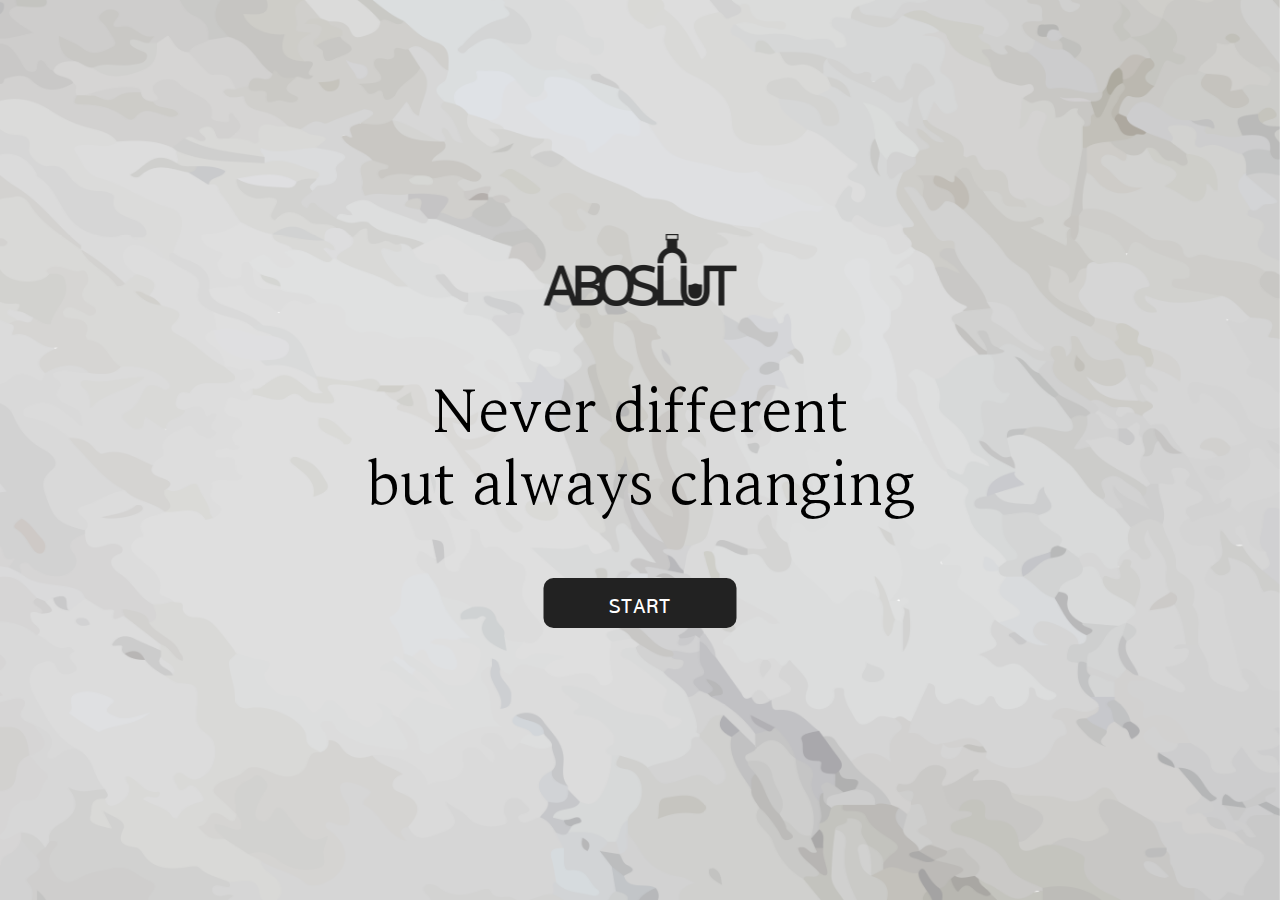
<file: start.html>
<!DOCTYPE html>
<html lang="en">
<head>
	<meta charset="UTF-8">
	<meta name="viewport" content="width=device-width, initial-scale=1.0">
	<title>ABSOLUT</title>
	<link rel="icon" type="image/png" href="favicon/favicon.png" />

	<link rel="stylesheet" type="text/css" href="font/stylesheet.css">

	<style>
		*{
			margin: 0;
			padding: 0;
		}

		.bg{
			width: 100%;
			height: 100%;
			position: fixed;
			background: url(bg_img/bg_01.png) no-repeat center;
			background-size: cover;
			z-index: -9999;
		}

		.logo{
			width: 193px;
			height: 72px;
			position: absolute;
			background: url(logo/logo_b.png);
			top: 30%;
			left: 50%;
			transform: translate(-50%, -50%);
			/*border: 1px solid red;*/
		}

		.text{
			width: 100%;
			text-align: center;
			font-family: Arita-buri-Medium;
			font-size: 60px;
			position: absolute;
			top: 50%;
			left: 50%;
			transform: translate(-50%, -50%);
			/*border: 1px solid red;*/
		}

		.btn{
			width: 193px;
			height: 50px;
			background: #222;
			position: absolute;
			border-radius: 10px 10px;
			top: 67%;
			left: 50%;
			transform: translate(-50%, -50%);
			transition: 0.3s;
		}

		.btn>a{
			width: 193px;
			height: 50px;
			position: absolute;
			top: 50%;
			left: 50%;
			transform: translate(-50%, -50%);
			border-radius: 10px 10px;
			transition: 0.3s;
			/*border: 1px solid red;*/
		}

		.btn>a>p{
			color: #fff;
			font-size: 20px;
			text-align: center;
			font-family: Arita-dotum-SemiBold;
			position: absolute;
			top: 55%;
			left: 50%;
			transform: translate(-50%, -50%);
			border-radius: 10px 10px;
		}

		.btn>a:hover{
			transition: 0.3s;
			background: #0033A0;
			border-radius: 10px 10px;
		}
	</style>
</head>
<body>
	<section>
		<span class="logo"></span>
		<span class="text">
			<p>
				Never different
				<br>
				but always changing
			</p>
		</span>
		<span class="btn">
			<a href="index.html">
				<p>START</p>
			</a>
		</span>

		<span class="bg"></span>
	</section>
</body>
</html>
</file>
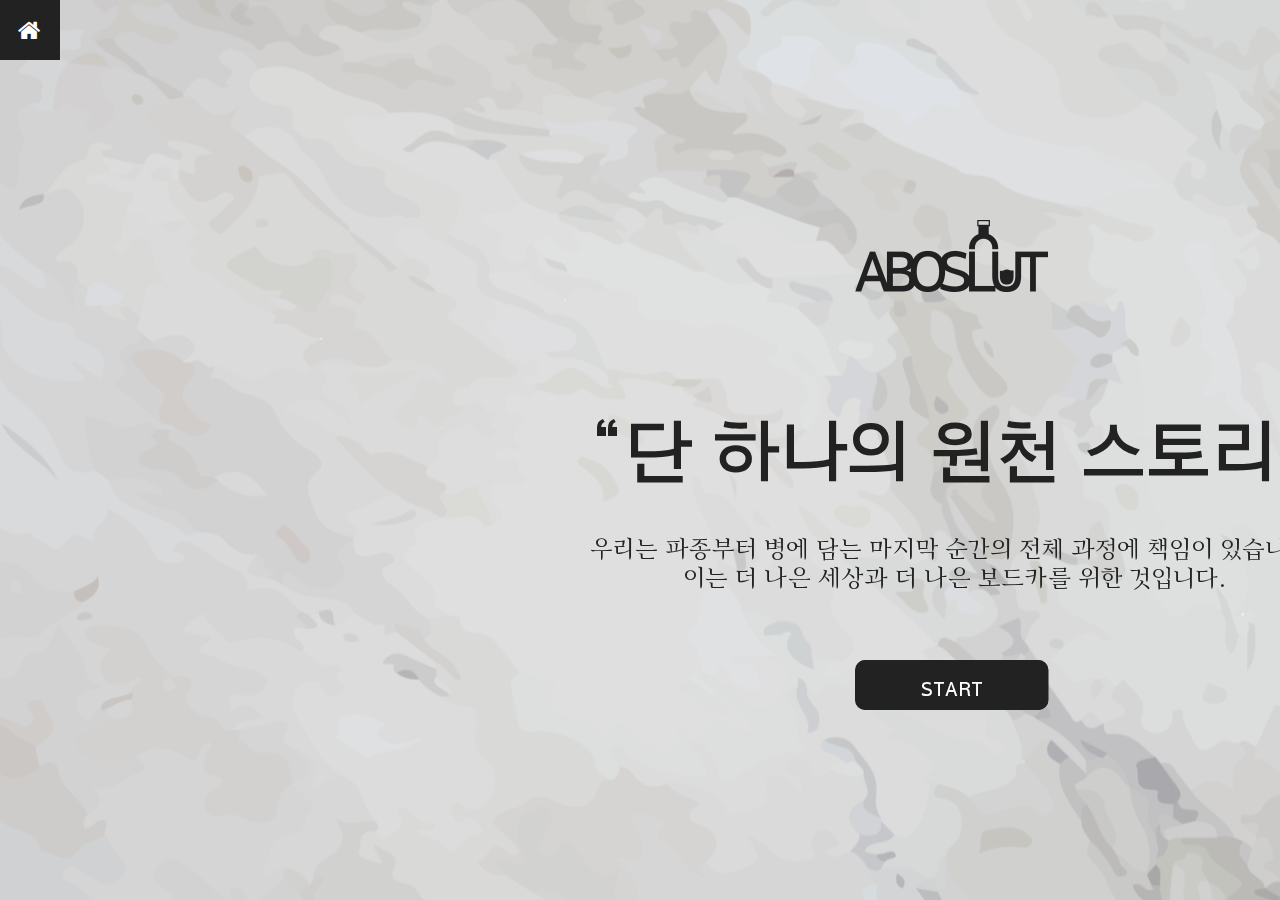
<file: story.html>
<!DOCTYPE html>
<html lang="en">
<head>
	<meta charset="UTF-8">
	<meta name="viewport" content="width=device-width, initial-scale=1.0">
	<title>STORY</title>
	<link rel="icon" type="image/png" href="favicon/favicon.png" />

	<link rel="stylesheet" type="text/css" href="font/stylesheet.css">

	<link rel="stylesheet" href="https://stackpath.bootstrapcdn.com/font-awesome/4.7.0/css/font-awesome.min.css" integrity="sha384-wvfXpqpZZVQGK6TAh5PVlGOfQNHSoD2xbE+QkPxCAFlNEevoEH3Sl0sibVcOQVnN" crossorigin="anonymous">

	<script src="https://code.jquery.com/jquery-3.5.1.min.js"></script>

	<script src="js/prefixfree.min.js"></script>
	<script src="js/jquery.easing.1.3.js"></script>
	<script src="js/jquery.mousewheel.js"></script>

	<style>
		*{
			margin: 0;
			padding: 0;
		}

		/*사이드 바 색상 변경*/
		::-webkit-scrollbar{width: 16px;}
		::-webkit-scrollbar-track {background-color:#FFFFFF;}
		::-webkit-scrollbar-thumb {background-color:#222222;}
		::-webkit-scrollbar-button:start:decrement,::-webkit-scrollbar-button:end:increment
		{width:16px;height:16px;background:#222222;}
		/*사이드 바 색상 변경 끝*/

		html{
			/*scroll-behavior: smooth;*/
			/*자연스러운 전환 효과*/
  		}

  		html body{
  			width: 100%;
  			height: 100%;
  			position: absolute;
  			z-index: -99;
  		}

		/*배경*/
		#wrapper{
			width: 11520px;
			height: 100%;
			position: relative;
			z-index: -1;
		}

		#wrapper>section{
			width: 1920px;
			height: 100%;
			right: 0;
			float: left;
			box-sizing: border-box;
			overflow: hidden;
			/*border: 1px solid red;*/
		}

		/*배경*/
		.bg{
			width: 100%;
			height: 100%;
			background: url(bg_img/bg_01.png) no-repeat center;
			background-size: cover;
			position: fixed;
			top: 0;
			left: 0;
			z-index: -9999;
			/*border: 1px solid red;*/
		}
		/*배경 끝*/

		/*버튼 공통*/
		.button_a{
			width: 193px;
			height: 50px;
			position: absolute;
			background: #222;
			top: 50%;
			left: 50%;
			transform: translate(-50%, -50%);
			border-radius: 10px 10px;
			transition: 0.3s;
			/*border: 1px solid red;*/
		}

		.button_text{
			color: #fff;
			font-size: 20px;
			text-align: center;
			font-family: Arita-dotum-SemiBold;
			position: absolute;
			top: 57%;
			left: 50%;
			transform: translate(-50%, -50%);
			border-radius: 10px 10px;
		}

		.button_hover>a:hover{
			transition: 0.3s;
			background: #0033A0;
			border-radius: 10px 10px;
		}
		/*버튼 공통 끝*/

		/*토글버튼*/
		.toggle{
			width: 60px;
			height: 60px;
			position: fixed;
			background: #222;
			top: 0;
			left: 0;
			z-index: 9999;
			transition: 0.3s;
		}

		.toggle:hover{
			background: #0033a0;
			transition: 0.3s;
		}

		.toggle_a{
			width: 60px;
			height: 60px;
			position: absolute;
			background: #222;
			top: 50%;
			left: 50%;
			transform: translate(-50%, -50%);
			transition: 0.3s;
			/*border: 1px solid red;*/
		}

		.fa-home{
			color: #fff;
			font-size: 24px;
			text-align: center;
			position: absolute;
			top: 50%;
			left: 49%;
			transform: translate(-50%, -50%);
			border-radius: 10px 10px;
		}

		.toggle_hover>a:hover{
			transition: 0.3s;
			background: #0033A0;
			border-radius: 10px 10px;
		}
		/*토글버튼 끝*/

		/*텍스트 폰트 및 사이즈*/
		.story_m_text{
			font-family: Arita-dotum-SemiBold;
			font-size: 72px;
			color: #222;
		}

		.story_s_text{
			font-family: Arita-buri-Medium;
			font-size: 24px;
			color: #222;
		}

		.story_m{
			font-family: Arita-dotum-SemiBold;
			font-size: 48px;
			color: #222;
		}

		.story_sm{
			font-family: Arita-dotum-SemiBold;
			font-size: 30px;
			color: #222;
		}

		.story_s{
			font-family: Arita-buri-Medium;
			font-size: 18px;
			color: #222;
		}
		/*텍스트 폰트 및 사이즈 끝*/

		/*page_1 시작*/
		#page_1>.logo{
			width: 193px;
			height: 72px;
			position: absolute;
			background: url(logo/logo_b.png);
			top: 220px;
			left: 855px;
		}

		#page_1>.button{
			width: 193px;
			height: 50px;
			background: #222;
			top: 660px;
			left: 855px;
			position: absolute;
			border-radius: 10px 10px;
			z-index: 100;
			transition: 0.3s;
			/*border: 1px solid red;*/
		}

		#page_1>.text_01{
			top: 410px;
			margin-left: 590px;
			position: absolute;
		}

		#page_1>.text_02{
			top: 535px;
			margin-left: 590px;
			position: absolute;
			text-align: center;
		}
		/*page_1 끝*/

		/*page_2 시작*/
		#page_2>.img_1{
			width: 600px;
			height: 750px;
			background: url(bg_img/story/001.png);
			box-shadow: 0px 10px 5px #767676;
			border: 5px solid #222;
			box-sizing: border-box;
			top: 100px;
			margin-left: 111px;
			position: absolute;
			text-align: center;
		}

		#page_2>.text_03{
			top: 137px;
			margin-left: 800px;
			position: absolute;
		}

		#page_2>.text_04{
			top: 357px;
			margin-left: 800px;
			position: absolute;
		}

		#page_2>.text_05{
			top: 515px;
			margin-left: 800px;
			position: absolute;
		}

		#page_2>.text_06{
			top: 678px;
			margin-left: 800px;
			position: absolute;
		}

		#page_2>.text_07{
			top: 200px;
			margin-left: 800px;
			position: absolute;
		}

		#page_2>.text_08{
			top: 407px;
			margin-left: 800px;
			position: absolute;
		}

		#page_2>.text_09{
			top: 564px;
			margin-left: 800px;
			position: absolute;
		}

		#page_2>.text_10{
			top: 725px;
			margin-left: 800px;
			position: absolute;
		}
		/*page_2 끝*/

		/*page_3 시작*/
		#page_3>.text_11{
			top: 410px;
			margin-left: 620px;
			text-align: center;
			position: absolute;
		}

		#page_3>.text_12{
			top: 542px;
			margin-left: 395px;
			text-align: center;
			position: absolute;
		}
		/*page_3 끝*/

		/*page_4 시작*/
		#page_4>.img_2{
			width: 500px;
			height: 350px;
			background: url(bg_img/story/002.png);
			box-shadow: 0px 10px 5px #767676;
			border: 5px solid #222;
			box-sizing: border-box;
			top: 172px;
			margin-left: 116px;
			position: absolute;
		}
		#page_4>.img_3{
			width: 500px;
			height: 350px;
			background: url(bg_img/story/003.png);
			box-shadow: 0px 10px 5px #767676;
			border: 5px solid #222;
			box-sizing: border-box;
			top: 172px;
			margin-left: 701px;
			position: absolute;
		}
		#page_4>.img_4{
			width: 500px;
			height: 350px;
			background: url(bg_img/story/004.png);
			box-shadow: 0px 10px 5px #767676;
			border: 5px solid #222;
			box-sizing: border-box;
			top: 172px;
			margin-left: 1286px;
			position: absolute;
		}

		#page_4>.text_13{
			top: 550px;
			margin-left: 116px;
			text-align: center;
			position: absolute;
		}

		#page_4>.text_14{
			top: 550px;
			margin-left: 701px;
			text-align: center;
			position: absolute;
		}

		#page_4>.text_15{
			top: 550px;
			margin-left: 1286px;
			text-align: center;
			position: absolute;
		}

		#page_4>.text_16{
			width: 480px;
			top: 600px;
			margin-left: 116px;
			position: absolute;
		}

		#page_4>.text_17{
			width: 480px;
			top: 600px;
			margin-left: 701px;
			position: absolute;
		}

		#page_4>.text_18{
			width: 480px;
			top: 600px;
			margin-left: 1286px;
			position: absolute;
		}
		/*page_4 끝*/

		/*page_5 시작*/
		#page_5>.youtube{
			position: absolute;
			top: 105px;
			margin-left: 321.5px;
			z-index: 2222;
		}

		#page_5>.nana{
			width: 1280px;
			height: 730px;
			box-shadow: 0px 10px 5px #767676;
			border: 5px solid #222;
			box-sizing: border-box;
			position: absolute;
			top: 100px;
			margin-left: 316.5px;
		}
		/*page_5 끝*/

		/*page_6 시작*/
		#page_6>.img_5{
			width: 600px;
			height: 550px;
			background: url(bg_img/story/005.png);
			box-shadow: 0px 10px 5px #767676;
			border: 5px solid #222;
			box-sizing: border-box;
			top: 220px;
			right: 0;
			position: absolute;
		}

		#page_6>.text_19{
			top: 302px;
			margin-left: 100px;
			position: absolute;
		}

		#page_6>.text_20{
			top: 519px;
			margin-left: 100px;
			position: absolute;
		}

		#page_6>.text_21{
			top: 366px;
			margin-left: 100px;
			position: absolute;
		}

		#page_6>.text_22{
			top: 573px;
			margin-left: 100px;
			position: absolute;
		}
		/*page_6 끝*/
	</style>
</head>
<body>
	<div id="wrapper">

	<span class="toggle toggle_hover">
		<a class="toggle_a" href="index.html">
			<i class="fa fa-home" aria-hidden="true"></i>
		</a>
	</span>

	<!-- page_1 시작 -->
	<section id="page_1">
		<span class="logo"></span>

		<p class="story_m_text text_01">“단 하나의 원천 스토리”</p>

		<p class="story_s_text text_02">
		우리는 파종부터 병에 담는 마지막 순간의 전체 과정에 책임이 있습니다.
		<br>
		이는 더 나은 세상과 더 나은 보드카를 위한 것입니다.
		</p>

		<span class="button button_hover">
			<a class="button_a" href="#page_2">
				<p class="button_text">START</p>
			</a>
		</span>
	</section>
	<!-- page_1 끝 -->

	<section id="page_2">
		<span class="img_1"></span>
		<p class="story_m text_03">단 하나의 원천</p>

		<p class="story_sm text_04">이산화탄소 중성 증류</p>
		<p class="story_sm text_05">겨울 밀</p>
		<p class="story_sm text_06">청정수</p>

		<p class="story_s text_07">
			단 하나의 원천은 우리 생산의 철학입니다. 이는 스웨덴 남부의 작은 마을 아후스에서 시작되는 생산의 여정에 관한 모든 것을 의미합니다.
			<br>
			Absolut Vodka의 모든 구성성분은 스웨덴 남부에서 공급됩니다. 
			<br>
			모든 물 한 방울, 모든 밀은 단 하나의 청정수 지역, 단 하나의 마을, 단 하나의 커뮤니티에서 가져온 것입니다. 
			<br>
			이를 우리는 단 하나의 원천이라 부릅니다.
			<br>
			이를 통해서 앱솔루트는 언제나 동일한 높은 품질을 세상 모든 고객에게 제공합니다.
		</p>
		<p class="story_s text_08">
			우리는 끊임없이 개선하고 더욱 지속 가능한 방법에 집중하여 세상에서 가장 에너지 효율이 높은 증류소* 중 하나가 되었습니다.
			<br>
			현재 이산화탄소 중성 증류를 보유하고 있으며, 우리는 이에 대해 자부심을 갖고 있습니다.
			<br>
			*2016 BIER 워터 및 에너지 사용 벤치마킹 보고서
		</p>
		<p class="story_s text_09">
			우리는 스웨덴 남부의 아후스 주변에서 자란 단단한 겨울 밀만 사용합니다.
			<br>
			스웨덴 남부는 밀이 자라기에 이상적인 토지로, 세계 평균 수확량보다 2배 이상 높은 밀을 수확하고 있습니다.
			<br>
			이 토지는 우리가 공급할 수 있는 가장 일관성 있는 품질을 유지하게 합니다.
		</p>
		<p class="story_s text_10">
			보드카의 60%는 당연히 순수한 물이며 가장 중요한 사항입니다.
			<br> 
			그래서 우리 지역에 있는 40미터 이상의 깊이에서 물을 가져옵니다.
			<br>
			이 물은 수천 년 동안 존재한 스위스 기반암을 거쳐 정수되고 있습니다.
			<br> 
			이 순수함으로 최소의 처리과정이 가능해집니다.
			<br>
			연구실에서는 만들 수 없는 자연의 입맛을 경험할 수 있습니다.
		</p>
	</section>

	<section id="page_3">
		<p class="story_m_text text_11">“단 하나의 커뮤니티”</p>
		<span class=""></span>
		<p class="story_s_text text_12">
			우리는 100년 이상 아후스에서 보드카를 생산하고 있습니다.
			<br>
			누구도 흉내낼 수 없는 보드카를 창조하기 위해서는 서로 함께 나누는 공유 가치가 필요합니다.
			<br>
			이를 위해서 농부와 증류 전문가들 사이에서 세대를 거듭하며 내려온 전통과 지식에 대한 믿음이 있어야 합니다.
		</p>
	</section>

	<section id="page_4">
		<span class="img_2"></span>
		<span class="img_3"></span>
		<span class="img_4"></span>

		<p class="story_sm text_13">이산화탄소 중성 증류</p>
		<p class="story_sm text_14">우리는 모든 것을 재활용합니다.</p>
		<p class="story_sm text_15">유리병</p>

		<p class="story_s text_16">
			스웨덴 스코네 지역의 약 339개 농가로 이루어진 우리의 커뮤니티는 겨울 밀을 심고 경작하며 수확합니다.
			<br>
			우리는 그들을 토르길, 구드룬, 헨릭과 같은 이름으로 알고 지냅니다. 
			품질과 지속 가능성의 측면에서 공유 가치를 나누며 우리는 지속 가능한 농업 기술을 촉진하고 최고 품질의 밀을 보장하며 또한 커뮤니티에 미치는 우리의 영향력도 개선하려고 노력합니다.
			<br>
			이를 하는 이유는 유행에 편승하는 것이 아닌 바로 우리의 전문 영역이기 때문입니다.
			<br>
			이것이 늘 우리가 수행하는 방식입니다.
		</p>
		<p class="story_s text_17">
			하나라도 낭비하는 것을 원치 않습니다. 초기 단계의 증류에서 스웨덴어로 찌꺼기라고 부르는 부산물을 얻습니다.
			<br>
			이 부산물은 단백질이 풍부하여 주변에서 키우는 29만 마리의 돼지와 소에게 먹이로 제공합니다.
			<br>
			이 공급은 하루도 빠짐없이 이루어집니다.
		</p>
		<p class="story_s text_18">
			다른 원료들과 마찬가지로 유리병도 리마리드에 있는 유리 공장인 우리 커뮤니티에서 제작합니다.
			<br>
			Absolut Vodka의 빈 병들은 매 3시간마다 보틀링 공장에 배달되어 내용물 주입을 위해 정확한 시간에 도착합니다.
			<br>
			오늘날 이 병들은 40% 이상이 재활용된 청결한 유리로 이루어집니다.
		</p>
	</section>

	<section id="page_5">
		<span class="nana"></span>
		<span class="youtube">
			<iframe width="1270" height="720" src="https://www.youtube.com/embed/luCUGinhQio" frameborder="0" allow="accelerometer; autoplay; clipboard-write; encrypted-media; gyroscope; picture-in-picture" allowfullscreen></iframe>
		</span>
	</section>

	<section id="page_6">
		<span class="img_5"></span>

		<p class="story_m text_19">단 하나의 최상의 보드카</p>

		<p class="story_sm text_20">복잡한 과정</p>

		<p class="story_s text_21">
			스웨덴 전통의 보드카 제조에서 태어난 성스러운 여정이자 우리가 가진 원천과 커뮤니티에 대한 헌신으로 세계 최상의 보드카가 탄생합니다.
			<br> 
			단 하나의 원천과 단 하나의 커뮤니티를 가진다는 것은 파종부터 병에 담는 마지막 순간의 전체 과정을 신중하게 관리한다는 의미입니다.
			<br> 
			여러분이 손에 들고 있는 병 하나는 모든 농부의 손길로 연결되어 있습니다.
		</p>
		<p class="story_s text_22">
			우리의 인재들이 증류와 생산 과정을 구축하며 관리하는 것은 전체적인 보드카의 맛과 향에 영향을 미칩니다.
			<br>
			우리가 직접 증류소를 설계하고 관리한다는 사실은 세계에서 가장 에너지 효율적인 증류소 중 하나임을 의미합니다.
			<br>
			발효 과정에서 사용하고 있는 이스트 역시 우리 자체의 효모 균주입니다.
			<br>
			마치 각각의 지문이 세상에 단 하나뿐인 것처럼 효모 균주도 보드카에 고유한 향의 프로필을 선사합니다.
			<br>
			증류와 수백 번의 조정 과정을 거쳐서 세계 모든 사람들이 인정하는 독특한 개성의 최종 제품이 탄생합니다.
		</p>
	</section>

	<section class="bg"></section>
	</div>

	<!-- 마우스휠에 반응하여 스르륵 이동 -->
	<script type="text/javascript">
		$("#wrapper").on("mousewheel",function(event, delta){
			var left = $(window).scrollLeft();
			var ks_cha = $("#ks_cha")
		if(delta>0){
			// 마우스휠을 올렸을 때 실행구문
			var prev = left-150;
			$("html,body").stop().animate({"scrollLeft":prev},0,"linear");
			ks_cha.css("transform","rotateY(180deg)");	

		}else if(delta<0){
			// 마우스휠을 내렸을 때 실행구문
			var next = left+150;
			$("html,body").stop().animate({"scrollLeft":next},0,"linear");
			ks_cha.css("transform","rotateY(0deg)");	
			}
		})
	</script>
</body>
</html>
</file>
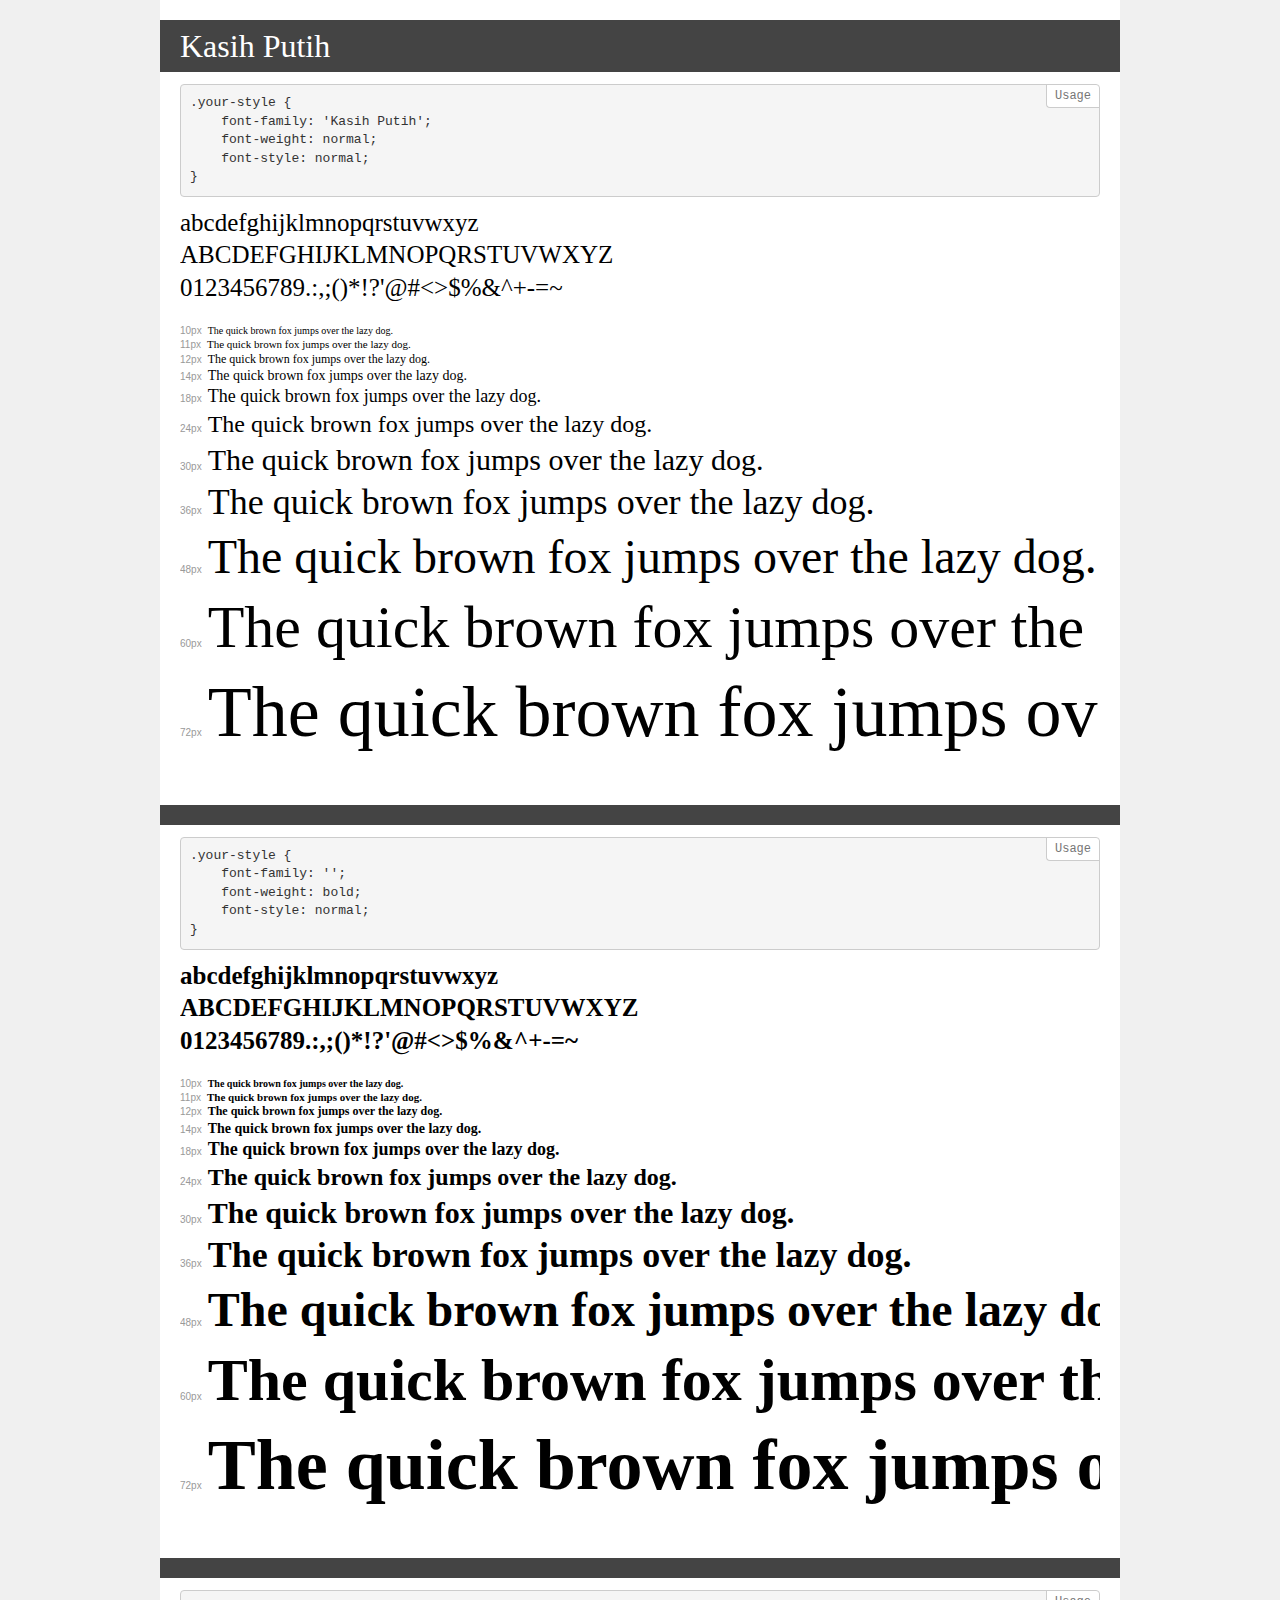
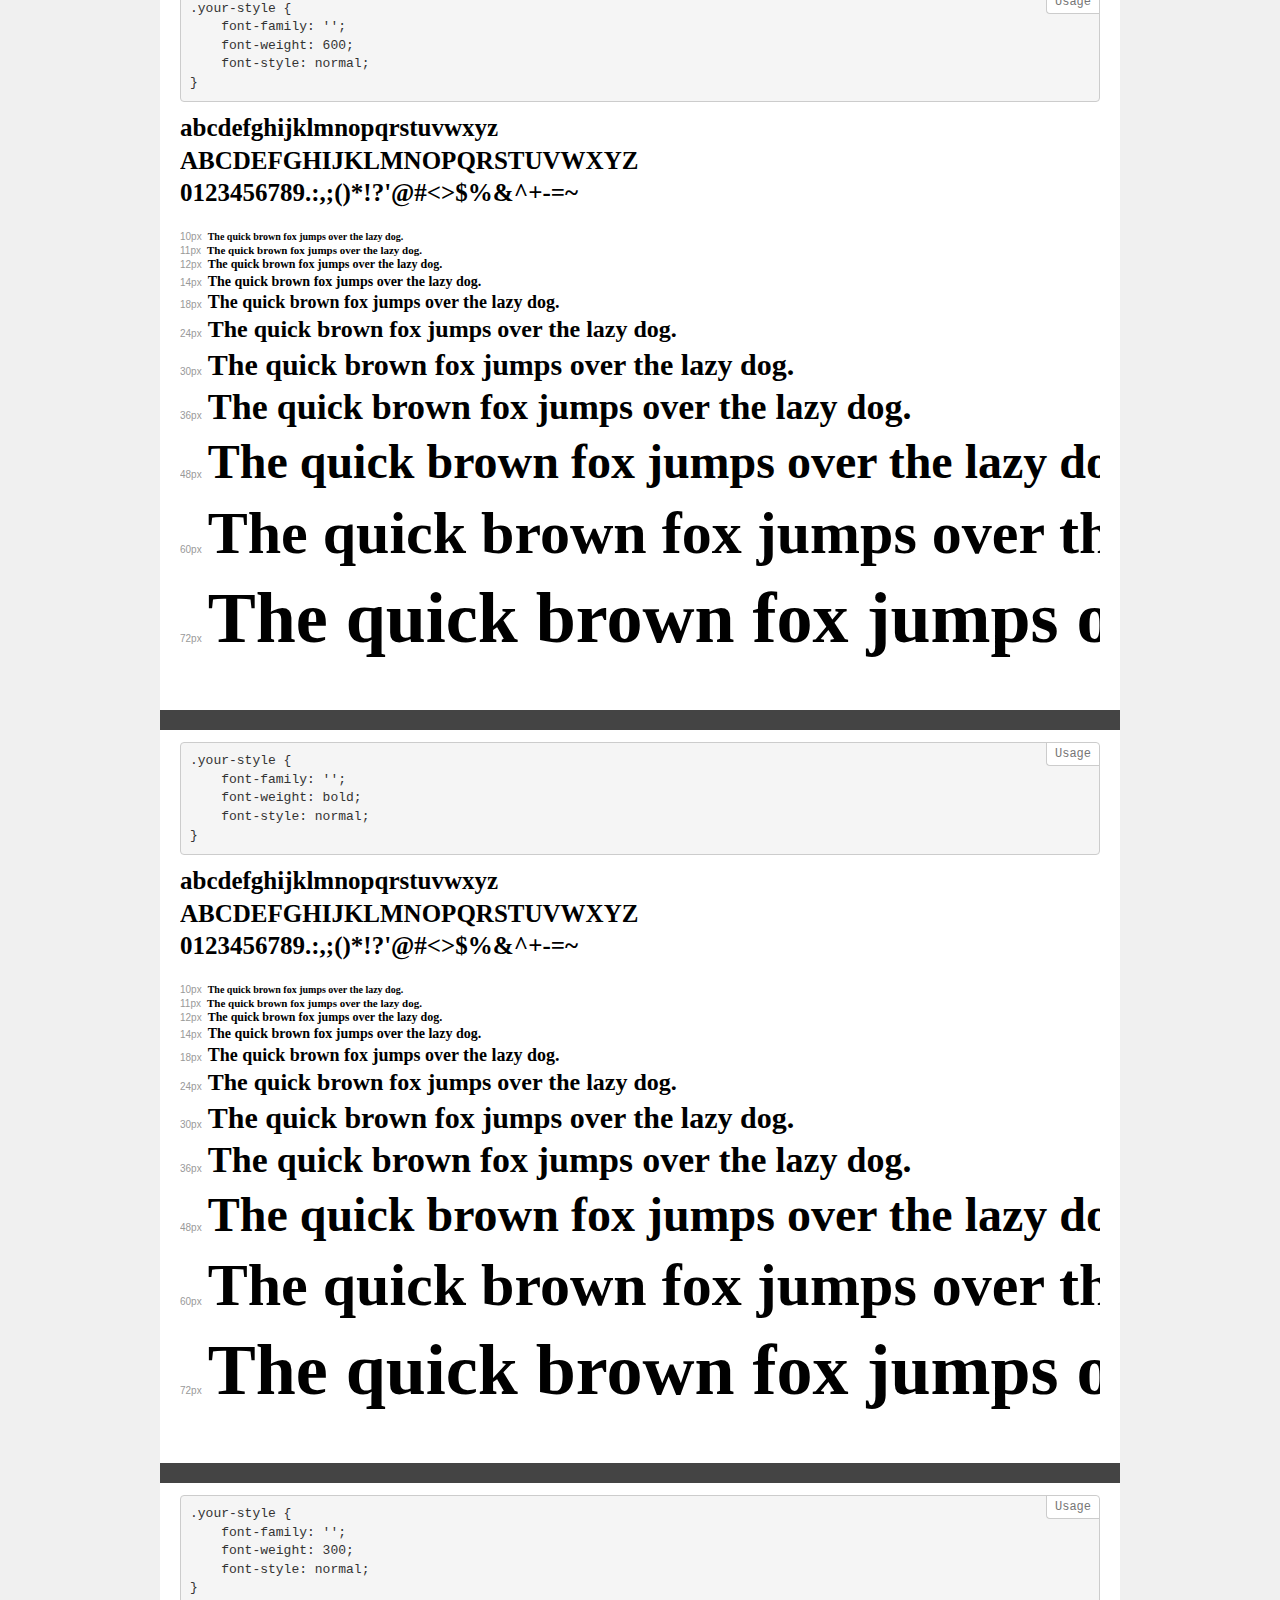
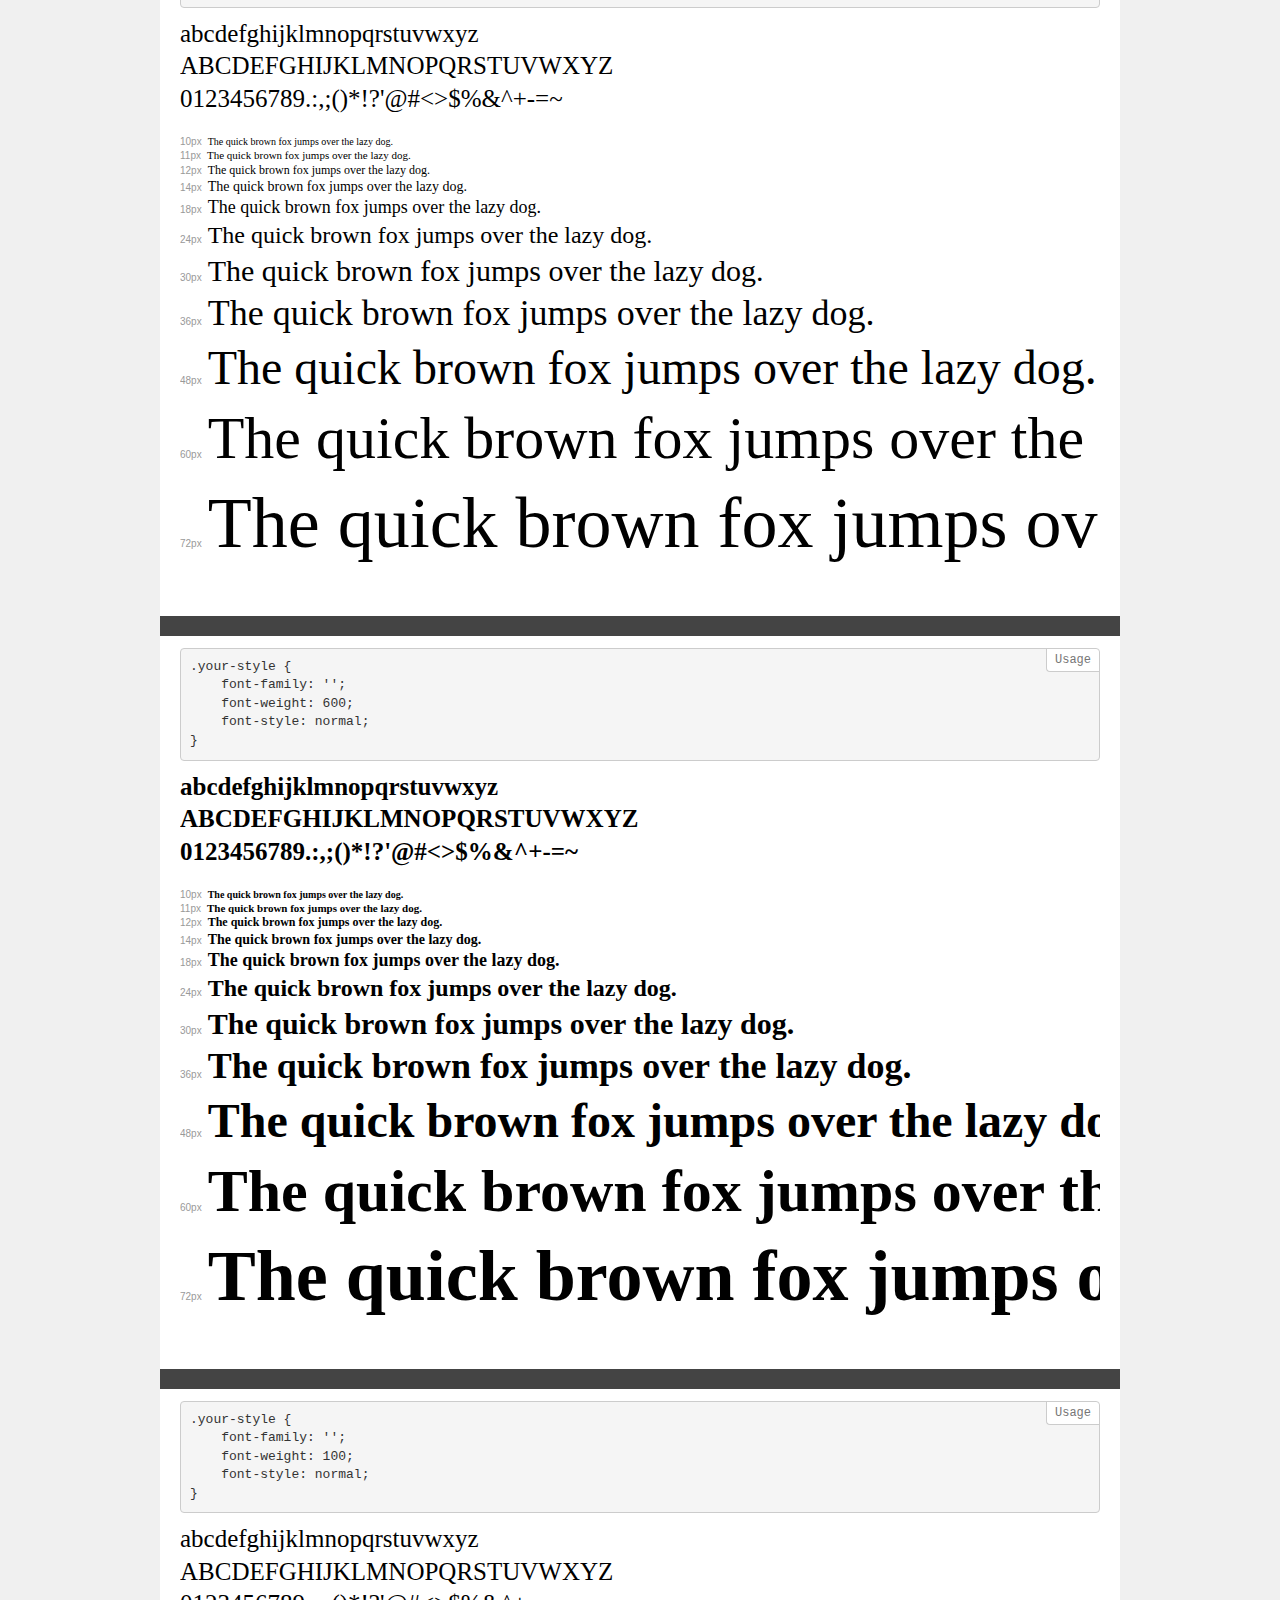
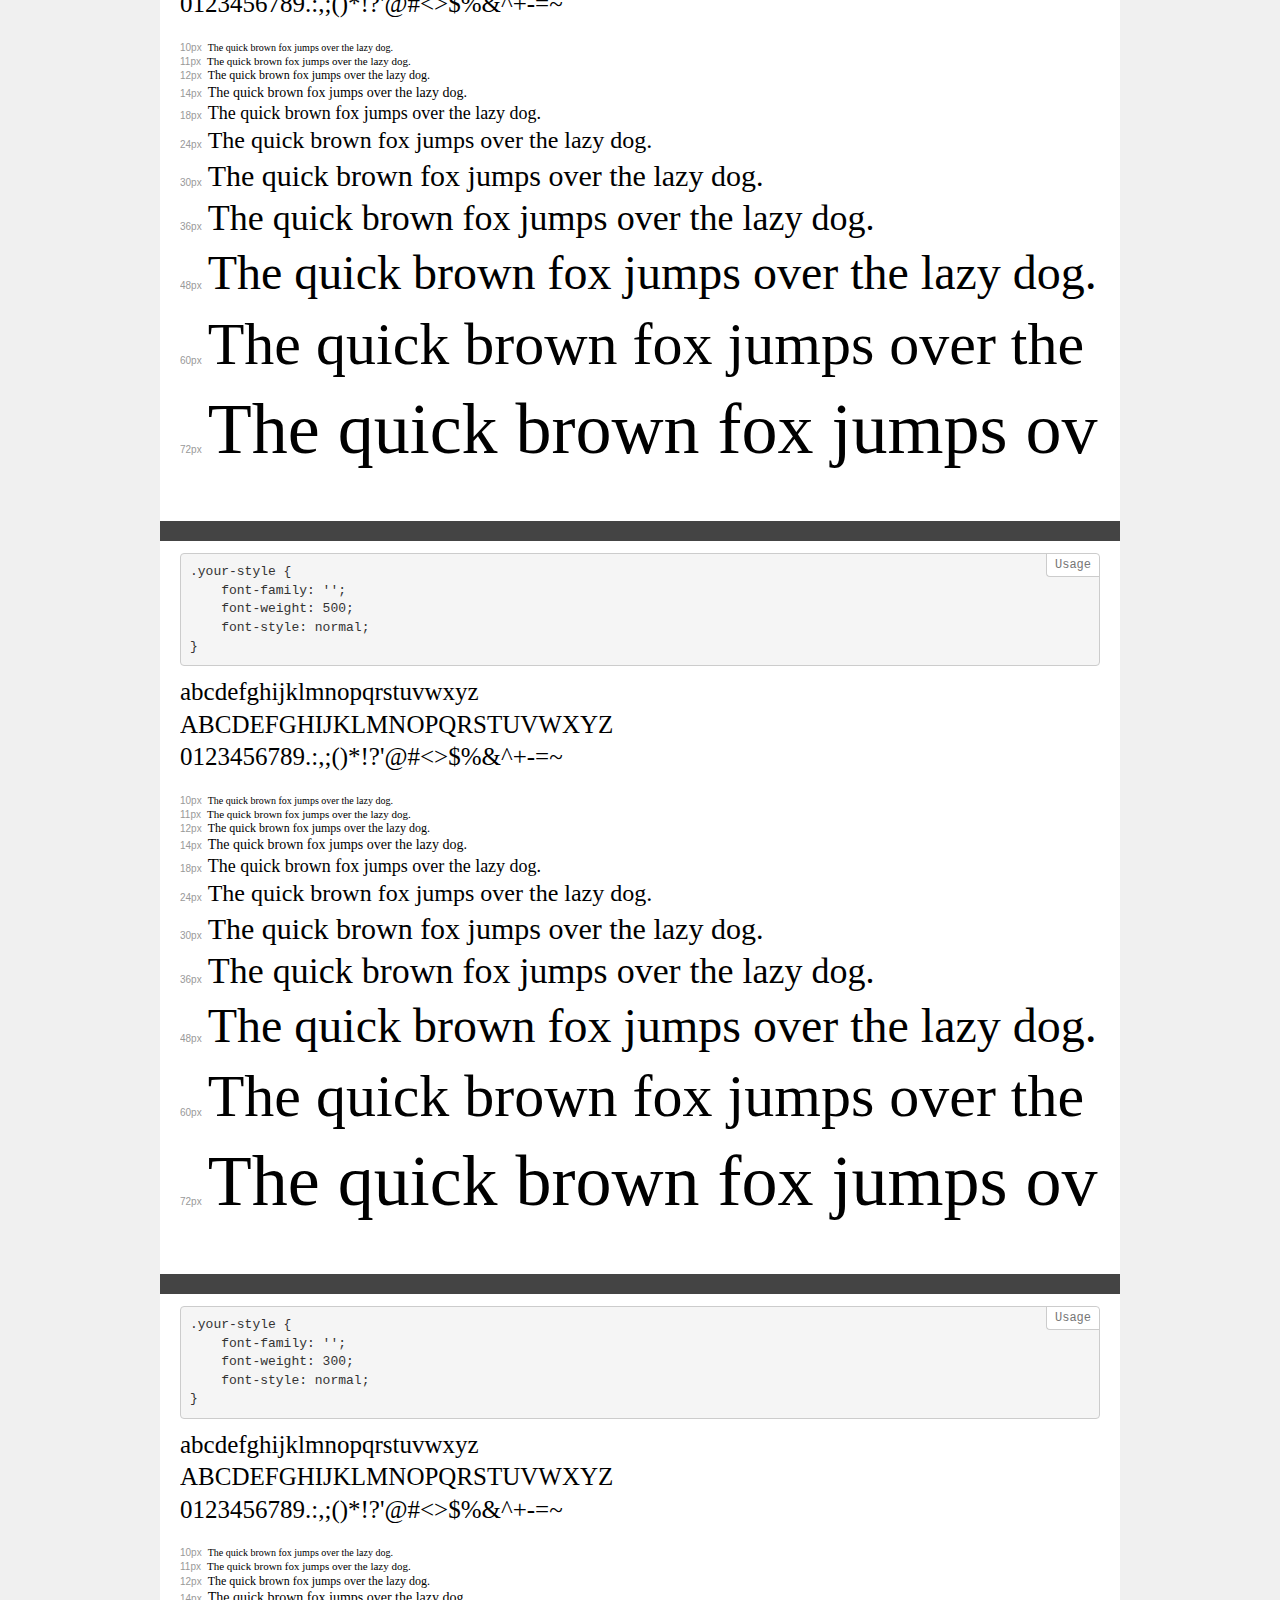
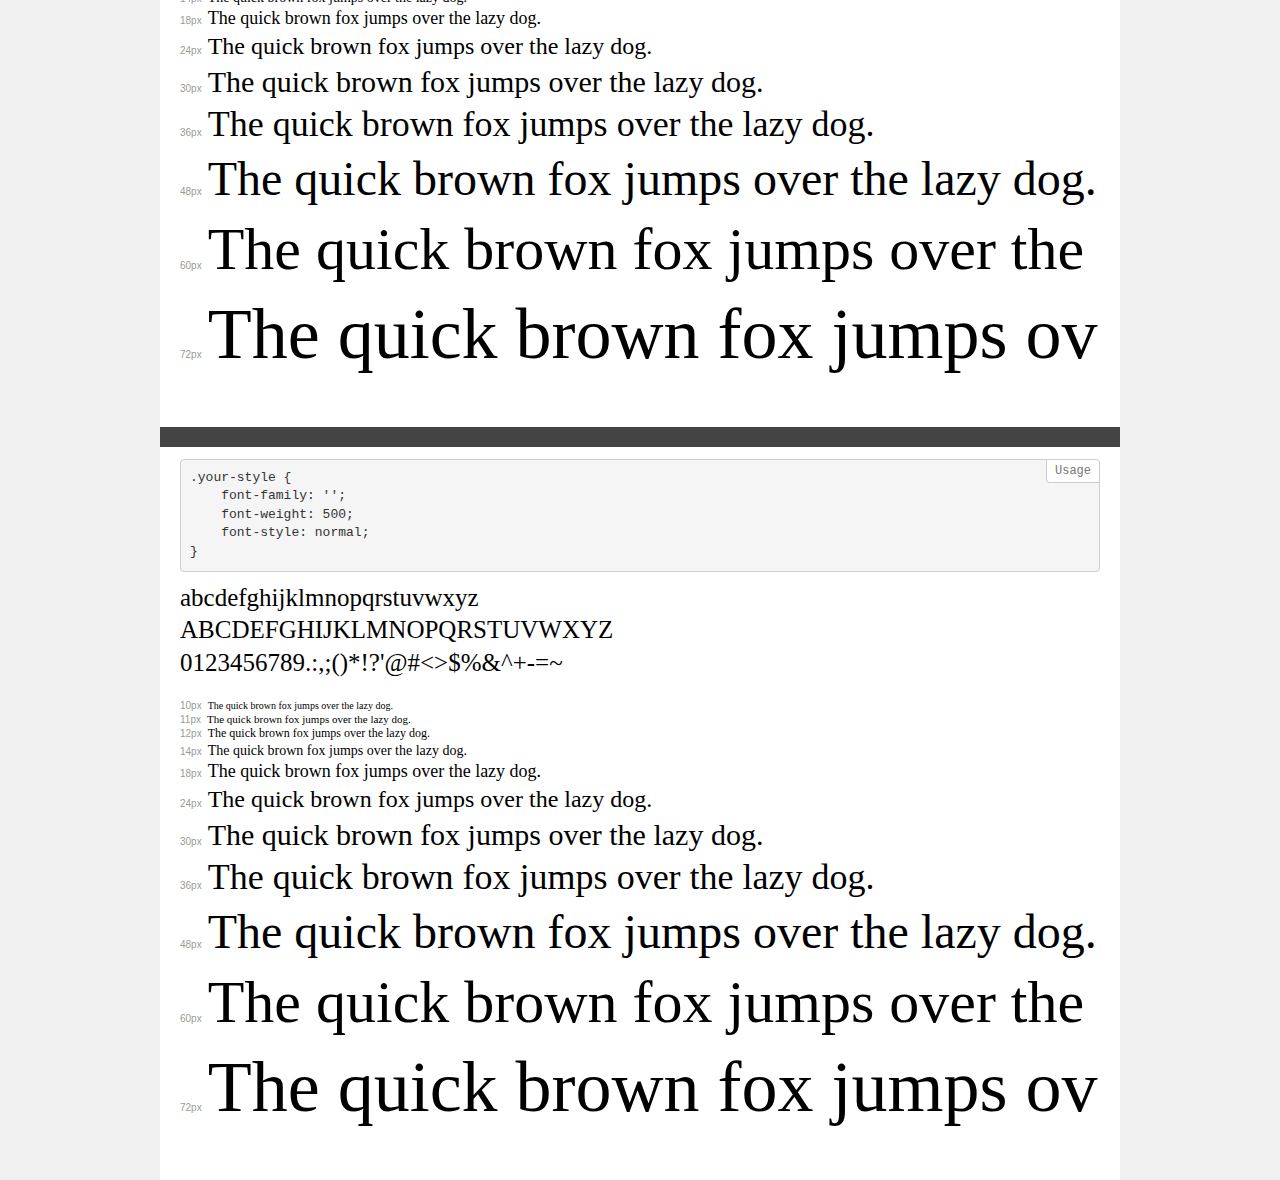
<file: font/demo.html>
<!DOCTYPE html>
<html lang="en">
<head>
    <meta charset="utf-8">
    <meta http-equiv="X-UA-Compatible" content="IE=edge">
    <meta name="viewport" content="width=device-width, initial-scale=1">
    <meta name="robots" content="noindex, noarchive">
    <meta name="format-detection" content="telephone=no">
    <title>Transfonter demo</title>
    <link href="stylesheet.css" rel="stylesheet">
    <style>
        /*
        http://meyerweb.com/eric/tools/css/reset/
        v2.0 | 20110126
        License: none (public domain)
        */
        html, body, div, span, applet, object, iframe,
        h1, h2, h3, h4, h5, h6, p, blockquote, pre,
        a, abbr, acronym, address, big, cite, code,
        del, dfn, em, img, ins, kbd, q, s, samp,
        small, strike, strong, sub, sup, tt, var,
        b, u, i, center,
        dl, dt, dd, ol, ul, li,
        fieldset, form, label, legend,
        table, caption, tbody, tfoot, thead, tr, th, td,
        article, aside, canvas, details, embed,
        figure, figcaption, footer, header, hgroup,
        menu, nav, output, ruby, section, summary,
        time, mark, audio, video {
            margin: 0;
            padding: 0;
            border: 0;
            font-size: 100%;
            font: inherit;
            vertical-align: baseline;
        }
        /* HTML5 display-role reset for older browsers */
        article, aside, details, figcaption, figure,
        footer, header, hgroup, menu, nav, section {
            display: block;
        }
        body {
            line-height: 1;
        }
        ol, ul {
            list-style: none;
        }
        blockquote, q {
            quotes: none;
        }
        blockquote:before, blockquote:after,
        q:before, q:after {
            content: '';
            content: none;
        }
        table {
            border-collapse: collapse;
            border-spacing: 0;
        }
        /* demo styles */
        body {
            background: #f0f0f0;
            color: #000;
        }
        .page {
            background: #fff;
            width: 920px;
            margin: 0 auto;
            padding: 20px 20px 0 20px;
            overflow: hidden;
        }
        .font-container {
            overflow-x: auto;
            overflow-y: hidden;
            margin-bottom: 40px;
            line-height: 1.3;
            white-space: nowrap;
            padding-bottom: 5px;
        }
        h1 {
            position: relative;
            background: #444;
            font-size: 32px;
            color: #fff;
            padding: 10px 20px;
            margin: 0 -20px 12px -20px;
        }
        .letters {
            font-size: 25px;
            margin-bottom: 20px;
        }
        .s10:before {
            content: '10px';
        }
        .s11:before {
            content: '11px';
        }
        .s12:before {
            content: '12px';
        }
        .s14:before {
            content: '14px';
        }
        .s18:before {
            content: '18px';
        }
        .s24:before {
            content: '24px';
        }
        .s30:before {
            content: '30px';
        }
        .s36:before {
            content: '36px';
        }
        .s48:before {
            content: '48px';
        }
        .s60:before {
            content: '60px';
        }
        .s72:before {
            content: '72px';
        }
        .s10:before, .s11:before, .s12:before, .s14:before,
        .s18:before, .s24:before, .s30:before, .s36:before,
        .s48:before, .s60:before, .s72:before {
            font-family: Arial, sans-serif;
            font-size: 10px;
            font-weight: normal;
            font-style: normal;
            color: #999;
            padding-right: 6px;
        }
        pre {
            display: block;
            position: relative;
            padding: 9px;
            margin: 0 0 10px;
            font-family: Monaco, Menlo, Consolas, "Courier New", monospace;
            font-size: 13px;
            line-height: 1.428571429;
            color: #333;
            font-weight: normal;
            font-style: normal;
            background-color: #f5f5f5;
            border: 1px solid #ccc;
            overflow-x: auto;
            border-radius: 4px;
        }
        pre:after {
            display: block;
            position: absolute;
            right: 0;
            top: 0;
            content: 'Usage';
            line-height: 1;
            padding: 5px 8px;
            font-size: 12px;
            color: #767676;
            background-color: #fff;
            border: 1px solid #ccc;
            border-right: none;
            border-top: none;
            border-radius: 0 4px 0 4px;
            z-index: 10;
        }
        /* responsive */
        @media (max-width: 959px) {
            .page {
                width: auto;
                margin: 0;
            }
        }
    </style>
</head>
<body>
<div class="page">
    <div class="demo">
        <h1 style="font-family: 'Kasih Putih'; font-weight: normal; font-style: normal;">Kasih Putih</h1>
        <pre>.your-style {
    font-family: 'Kasih Putih';
    font-weight: normal;
    font-style: normal;
}</pre>
        <div class="font-container" style="font-family: 'Kasih Putih'; font-weight: normal; font-style: normal;">
            <p class="letters">
                abcdefghijklmnopqrstuvwxyz<br>
ABCDEFGHIJKLMNOPQRSTUVWXYZ<br>
                0123456789.:,;()*!?'@#<>$%&^+-=~
            </p>
            <p class="s10" style="font-size: 10px;">The quick brown fox jumps over the lazy dog.</p>
            <p class="s11" style="font-size: 11px;">The quick brown fox jumps over the lazy dog.</p>
            <p class="s12" style="font-size: 12px;">The quick brown fox jumps over the lazy dog.</p>
            <p class="s14" style="font-size: 14px;">The quick brown fox jumps over the lazy dog.</p>
            <p class="s18" style="font-size: 18px;">The quick brown fox jumps over the lazy dog.</p>
            <p class="s24" style="font-size: 24px;">The quick brown fox jumps over the lazy dog.</p>
            <p class="s30" style="font-size: 30px;">The quick brown fox jumps over the lazy dog.</p>
            <p class="s36" style="font-size: 36px;">The quick brown fox jumps over the lazy dog.</p>
            <p class="s48" style="font-size: 48px;">The quick brown fox jumps over the lazy dog.</p>
            <p class="s60" style="font-size: 60px;">The quick brown fox jumps over the lazy dog.</p>
            <p class="s72" style="font-size: 72px;">The quick brown fox jumps over the lazy dog.</p>
        </div>
    </div>
    <div class="demo">
        <h1 style="font-family: ''; font-weight: bold; font-style: normal;"></h1>
        <pre>.your-style {
    font-family: '';
    font-weight: bold;
    font-style: normal;
}</pre>
        <div class="font-container" style="font-family: ''; font-weight: bold; font-style: normal;">
            <p class="letters">
                abcdefghijklmnopqrstuvwxyz<br>
ABCDEFGHIJKLMNOPQRSTUVWXYZ<br>
                0123456789.:,;()*!?'@#<>$%&^+-=~
            </p>
            <p class="s10" style="font-size: 10px;">The quick brown fox jumps over the lazy dog.</p>
            <p class="s11" style="font-size: 11px;">The quick brown fox jumps over the lazy dog.</p>
            <p class="s12" style="font-size: 12px;">The quick brown fox jumps over the lazy dog.</p>
            <p class="s14" style="font-size: 14px;">The quick brown fox jumps over the lazy dog.</p>
            <p class="s18" style="font-size: 18px;">The quick brown fox jumps over the lazy dog.</p>
            <p class="s24" style="font-size: 24px;">The quick brown fox jumps over the lazy dog.</p>
            <p class="s30" style="font-size: 30px;">The quick brown fox jumps over the lazy dog.</p>
            <p class="s36" style="font-size: 36px;">The quick brown fox jumps over the lazy dog.</p>
            <p class="s48" style="font-size: 48px;">The quick brown fox jumps over the lazy dog.</p>
            <p class="s60" style="font-size: 60px;">The quick brown fox jumps over the lazy dog.</p>
            <p class="s72" style="font-size: 72px;">The quick brown fox jumps over the lazy dog.</p>
        </div>
    </div>
    <div class="demo">
        <h1 style="font-family: ''; font-weight: 600; font-style: normal;"></h1>
        <pre>.your-style {
    font-family: '';
    font-weight: 600;
    font-style: normal;
}</pre>
        <div class="font-container" style="font-family: ''; font-weight: 600; font-style: normal;">
            <p class="letters">
                abcdefghijklmnopqrstuvwxyz<br>
ABCDEFGHIJKLMNOPQRSTUVWXYZ<br>
                0123456789.:,;()*!?'@#<>$%&^+-=~
            </p>
            <p class="s10" style="font-size: 10px;">The quick brown fox jumps over the lazy dog.</p>
            <p class="s11" style="font-size: 11px;">The quick brown fox jumps over the lazy dog.</p>
            <p class="s12" style="font-size: 12px;">The quick brown fox jumps over the lazy dog.</p>
            <p class="s14" style="font-size: 14px;">The quick brown fox jumps over the lazy dog.</p>
            <p class="s18" style="font-size: 18px;">The quick brown fox jumps over the lazy dog.</p>
            <p class="s24" style="font-size: 24px;">The quick brown fox jumps over the lazy dog.</p>
            <p class="s30" style="font-size: 30px;">The quick brown fox jumps over the lazy dog.</p>
            <p class="s36" style="font-size: 36px;">The quick brown fox jumps over the lazy dog.</p>
            <p class="s48" style="font-size: 48px;">The quick brown fox jumps over the lazy dog.</p>
            <p class="s60" style="font-size: 60px;">The quick brown fox jumps over the lazy dog.</p>
            <p class="s72" style="font-size: 72px;">The quick brown fox jumps over the lazy dog.</p>
        </div>
    </div>
    <div class="demo">
        <h1 style="font-family: ''; font-weight: bold; font-style: normal;"></h1>
        <pre>.your-style {
    font-family: '';
    font-weight: bold;
    font-style: normal;
}</pre>
        <div class="font-container" style="font-family: ''; font-weight: bold; font-style: normal;">
            <p class="letters">
                abcdefghijklmnopqrstuvwxyz<br>
ABCDEFGHIJKLMNOPQRSTUVWXYZ<br>
                0123456789.:,;()*!?'@#<>$%&^+-=~
            </p>
            <p class="s10" style="font-size: 10px;">The quick brown fox jumps over the lazy dog.</p>
            <p class="s11" style="font-size: 11px;">The quick brown fox jumps over the lazy dog.</p>
            <p class="s12" style="font-size: 12px;">The quick brown fox jumps over the lazy dog.</p>
            <p class="s14" style="font-size: 14px;">The quick brown fox jumps over the lazy dog.</p>
            <p class="s18" style="font-size: 18px;">The quick brown fox jumps over the lazy dog.</p>
            <p class="s24" style="font-size: 24px;">The quick brown fox jumps over the lazy dog.</p>
            <p class="s30" style="font-size: 30px;">The quick brown fox jumps over the lazy dog.</p>
            <p class="s36" style="font-size: 36px;">The quick brown fox jumps over the lazy dog.</p>
            <p class="s48" style="font-size: 48px;">The quick brown fox jumps over the lazy dog.</p>
            <p class="s60" style="font-size: 60px;">The quick brown fox jumps over the lazy dog.</p>
            <p class="s72" style="font-size: 72px;">The quick brown fox jumps over the lazy dog.</p>
        </div>
    </div>
    <div class="demo">
        <h1 style="font-family: ''; font-weight: 300; font-style: normal;"></h1>
        <pre>.your-style {
    font-family: '';
    font-weight: 300;
    font-style: normal;
}</pre>
        <div class="font-container" style="font-family: ''; font-weight: 300; font-style: normal;">
            <p class="letters">
                abcdefghijklmnopqrstuvwxyz<br>
ABCDEFGHIJKLMNOPQRSTUVWXYZ<br>
                0123456789.:,;()*!?'@#<>$%&^+-=~
            </p>
            <p class="s10" style="font-size: 10px;">The quick brown fox jumps over the lazy dog.</p>
            <p class="s11" style="font-size: 11px;">The quick brown fox jumps over the lazy dog.</p>
            <p class="s12" style="font-size: 12px;">The quick brown fox jumps over the lazy dog.</p>
            <p class="s14" style="font-size: 14px;">The quick brown fox jumps over the lazy dog.</p>
            <p class="s18" style="font-size: 18px;">The quick brown fox jumps over the lazy dog.</p>
            <p class="s24" style="font-size: 24px;">The quick brown fox jumps over the lazy dog.</p>
            <p class="s30" style="font-size: 30px;">The quick brown fox jumps over the lazy dog.</p>
            <p class="s36" style="font-size: 36px;">The quick brown fox jumps over the lazy dog.</p>
            <p class="s48" style="font-size: 48px;">The quick brown fox jumps over the lazy dog.</p>
            <p class="s60" style="font-size: 60px;">The quick brown fox jumps over the lazy dog.</p>
            <p class="s72" style="font-size: 72px;">The quick brown fox jumps over the lazy dog.</p>
        </div>
    </div>
    <div class="demo">
        <h1 style="font-family: ''; font-weight: 600; font-style: normal;"></h1>
        <pre>.your-style {
    font-family: '';
    font-weight: 600;
    font-style: normal;
}</pre>
        <div class="font-container" style="font-family: ''; font-weight: 600; font-style: normal;">
            <p class="letters">
                abcdefghijklmnopqrstuvwxyz<br>
ABCDEFGHIJKLMNOPQRSTUVWXYZ<br>
                0123456789.:,;()*!?'@#<>$%&^+-=~
            </p>
            <p class="s10" style="font-size: 10px;">The quick brown fox jumps over the lazy dog.</p>
            <p class="s11" style="font-size: 11px;">The quick brown fox jumps over the lazy dog.</p>
            <p class="s12" style="font-size: 12px;">The quick brown fox jumps over the lazy dog.</p>
            <p class="s14" style="font-size: 14px;">The quick brown fox jumps over the lazy dog.</p>
            <p class="s18" style="font-size: 18px;">The quick brown fox jumps over the lazy dog.</p>
            <p class="s24" style="font-size: 24px;">The quick brown fox jumps over the lazy dog.</p>
            <p class="s30" style="font-size: 30px;">The quick brown fox jumps over the lazy dog.</p>
            <p class="s36" style="font-size: 36px;">The quick brown fox jumps over the lazy dog.</p>
            <p class="s48" style="font-size: 48px;">The quick brown fox jumps over the lazy dog.</p>
            <p class="s60" style="font-size: 60px;">The quick brown fox jumps over the lazy dog.</p>
            <p class="s72" style="font-size: 72px;">The quick brown fox jumps over the lazy dog.</p>
        </div>
    </div>
    <div class="demo">
        <h1 style="font-family: ''; font-weight: 100; font-style: normal;"></h1>
        <pre>.your-style {
    font-family: '';
    font-weight: 100;
    font-style: normal;
}</pre>
        <div class="font-container" style="font-family: ''; font-weight: 100; font-style: normal;">
            <p class="letters">
                abcdefghijklmnopqrstuvwxyz<br>
ABCDEFGHIJKLMNOPQRSTUVWXYZ<br>
                0123456789.:,;()*!?'@#<>$%&^+-=~
            </p>
            <p class="s10" style="font-size: 10px;">The quick brown fox jumps over the lazy dog.</p>
            <p class="s11" style="font-size: 11px;">The quick brown fox jumps over the lazy dog.</p>
            <p class="s12" style="font-size: 12px;">The quick brown fox jumps over the lazy dog.</p>
            <p class="s14" style="font-size: 14px;">The quick brown fox jumps over the lazy dog.</p>
            <p class="s18" style="font-size: 18px;">The quick brown fox jumps over the lazy dog.</p>
            <p class="s24" style="font-size: 24px;">The quick brown fox jumps over the lazy dog.</p>
            <p class="s30" style="font-size: 30px;">The quick brown fox jumps over the lazy dog.</p>
            <p class="s36" style="font-size: 36px;">The quick brown fox jumps over the lazy dog.</p>
            <p class="s48" style="font-size: 48px;">The quick brown fox jumps over the lazy dog.</p>
            <p class="s60" style="font-size: 60px;">The quick brown fox jumps over the lazy dog.</p>
            <p class="s72" style="font-size: 72px;">The quick brown fox jumps over the lazy dog.</p>
        </div>
    </div>
    <div class="demo">
        <h1 style="font-family: ''; font-weight: 500; font-style: normal;"></h1>
        <pre>.your-style {
    font-family: '';
    font-weight: 500;
    font-style: normal;
}</pre>
        <div class="font-container" style="font-family: ''; font-weight: 500; font-style: normal;">
            <p class="letters">
                abcdefghijklmnopqrstuvwxyz<br>
ABCDEFGHIJKLMNOPQRSTUVWXYZ<br>
                0123456789.:,;()*!?'@#<>$%&^+-=~
            </p>
            <p class="s10" style="font-size: 10px;">The quick brown fox jumps over the lazy dog.</p>
            <p class="s11" style="font-size: 11px;">The quick brown fox jumps over the lazy dog.</p>
            <p class="s12" style="font-size: 12px;">The quick brown fox jumps over the lazy dog.</p>
            <p class="s14" style="font-size: 14px;">The quick brown fox jumps over the lazy dog.</p>
            <p class="s18" style="font-size: 18px;">The quick brown fox jumps over the lazy dog.</p>
            <p class="s24" style="font-size: 24px;">The quick brown fox jumps over the lazy dog.</p>
            <p class="s30" style="font-size: 30px;">The quick brown fox jumps over the lazy dog.</p>
            <p class="s36" style="font-size: 36px;">The quick brown fox jumps over the lazy dog.</p>
            <p class="s48" style="font-size: 48px;">The quick brown fox jumps over the lazy dog.</p>
            <p class="s60" style="font-size: 60px;">The quick brown fox jumps over the lazy dog.</p>
            <p class="s72" style="font-size: 72px;">The quick brown fox jumps over the lazy dog.</p>
        </div>
    </div>
    <div class="demo">
        <h1 style="font-family: ''; font-weight: 300; font-style: normal;"></h1>
        <pre>.your-style {
    font-family: '';
    font-weight: 300;
    font-style: normal;
}</pre>
        <div class="font-container" style="font-family: ''; font-weight: 300; font-style: normal;">
            <p class="letters">
                abcdefghijklmnopqrstuvwxyz<br>
ABCDEFGHIJKLMNOPQRSTUVWXYZ<br>
                0123456789.:,;()*!?'@#<>$%&^+-=~
            </p>
            <p class="s10" style="font-size: 10px;">The quick brown fox jumps over the lazy dog.</p>
            <p class="s11" style="font-size: 11px;">The quick brown fox jumps over the lazy dog.</p>
            <p class="s12" style="font-size: 12px;">The quick brown fox jumps over the lazy dog.</p>
            <p class="s14" style="font-size: 14px;">The quick brown fox jumps over the lazy dog.</p>
            <p class="s18" style="font-size: 18px;">The quick brown fox jumps over the lazy dog.</p>
            <p class="s24" style="font-size: 24px;">The quick brown fox jumps over the lazy dog.</p>
            <p class="s30" style="font-size: 30px;">The quick brown fox jumps over the lazy dog.</p>
            <p class="s36" style="font-size: 36px;">The quick brown fox jumps over the lazy dog.</p>
            <p class="s48" style="font-size: 48px;">The quick brown fox jumps over the lazy dog.</p>
            <p class="s60" style="font-size: 60px;">The quick brown fox jumps over the lazy dog.</p>
            <p class="s72" style="font-size: 72px;">The quick brown fox jumps over the lazy dog.</p>
        </div>
    </div>
    <div class="demo">
        <h1 style="font-family: ''; font-weight: 500; font-style: normal;"></h1>
        <pre>.your-style {
    font-family: '';
    font-weight: 500;
    font-style: normal;
}</pre>
        <div class="font-container" style="font-family: ''; font-weight: 500; font-style: normal;">
            <p class="letters">
                abcdefghijklmnopqrstuvwxyz<br>
ABCDEFGHIJKLMNOPQRSTUVWXYZ<br>
                0123456789.:,;()*!?'@#<>$%&^+-=~
            </p>
            <p class="s10" style="font-size: 10px;">The quick brown fox jumps over the lazy dog.</p>
            <p class="s11" style="font-size: 11px;">The quick brown fox jumps over the lazy dog.</p>
            <p class="s12" style="font-size: 12px;">The quick brown fox jumps over the lazy dog.</p>
            <p class="s14" style="font-size: 14px;">The quick brown fox jumps over the lazy dog.</p>
            <p class="s18" style="font-size: 18px;">The quick brown fox jumps over the lazy dog.</p>
            <p class="s24" style="font-size: 24px;">The quick brown fox jumps over the lazy dog.</p>
            <p class="s30" style="font-size: 30px;">The quick brown fox jumps over the lazy dog.</p>
            <p class="s36" style="font-size: 36px;">The quick brown fox jumps over the lazy dog.</p>
            <p class="s48" style="font-size: 48px;">The quick brown fox jumps over the lazy dog.</p>
            <p class="s60" style="font-size: 60px;">The quick brown fox jumps over the lazy dog.</p>
            <p class="s72" style="font-size: 72px;">The quick brown fox jumps over the lazy dog.</p>
        </div>
    </div>
</div>
</body>
</html>
</file>
<file: font/stylesheet.css>
@font-face {
    font-family: 'Kasih_Putih';
    src: url('KasihPutih.eot');
    src: url('KasihPutih.eot?#iefix') format('embedded-opentype'),
        url('KasihPutih.woff2') format('woff2'),
        url('KasihPutih.woff') format('woff'),
        url('KasihPutih.ttf') format('truetype'),
        url('KasihPutih.svg#KasihPutih') format('svg');
    font-weight: normal;
    font-style: normal;
    font-display: swap;
}

@font-face {
    font-family: 'Arita-buri-Bold';
    src: url('Arita-buri-Bold_OTF00.eot');
    src: url('Arita-buri-Bold_OTF00.eot?#iefix') format('embedded-opentype'),
        url('Arita-buri-Bold_OTF00.woff2') format('woff2'),
        url('Arita-buri-Bold_OTF00.woff') format('woff'),
        url('Arita-buri-Bold_OTF00.ttf') format('truetype'),
        url('Arita-buri-Bold_OTF00.svg#Arita-buri-Bold_OTF00') format('svg');
    font-weight: bold;
    font-style: normal;
    font-display: swap;
}

@font-face {
    font-family: 'Arita-buri-SemiBold';
    src: url('Arita-buri-SemiBold_OTF00.eot');
    src: url('Arita-buri-SemiBold_OTF00.eot?#iefix') format('embedded-opentype'),
        url('Arita-buri-SemiBold_OTF00.woff2') format('woff2'),
        url('Arita-buri-SemiBold_OTF00.woff') format('woff'),
        url('Arita-buri-SemiBold_OTF00.ttf') format('truetype'),
        url('Arita-buri-SemiBold_OTF00.svg#Arita-buri-SemiBold_OTF00') format('svg');
    font-weight: 600;
    font-style: normal;
    font-display: swap;
}

@font-face {
    font-family: 'Arita-dotum-Bold';
    src: url('Arita-dotum-Bold_OTF00.eot');
    src: url('Arita-dotum-Bold_OTF00.eot?#iefix') format('embedded-opentype'),
        url('Arita-dotum-Bold_OTF00.woff2') format('woff2'),
        url('Arita-dotum-Bold_OTF00.woff') format('woff'),
        url('Arita-dotum-Bold_OTF00.ttf') format('truetype'),
        url('Arita-dotum-Bold_OTF00.svg#Arita-dotum-Bold_OTF00') format('svg');
    font-weight: bold;
    font-style: normal;
    font-display: swap;
}

@font-face {
    font-family: 'Arita-buri-Light';
    src: url('Arita-buri-Light_OTF00.eot');
    src: url('Arita-buri-Light_OTF00.eot?#iefix') format('embedded-opentype'),
        url('Arita-buri-Light_OTF00.woff2') format('woff2'),
        url('Arita-buri-Light_OTF00.woff') format('woff'),
        url('Arita-buri-Light_OTF00.ttf') format('truetype'),
        url('Arita-buri-Light_OTF00.svg#Arita-buri-Light_OTF00') format('svg');
    font-weight: 300;
    font-style: normal;
    font-display: swap;
}

@font-face {
    font-family: 'Arita-dotum-SemiBold';
    src: url('Arita-dotum-SemiBold_OTF00.eot');
    src: url('Arita-dotum-SemiBold_OTF00.eot?#iefix') format('embedded-opentype'),
        url('Arita-dotum-SemiBold_OTF00.woff2') format('woff2'),
        url('Arita-dotum-SemiBold_OTF00.woff') format('woff'),
        url('Arita-dotum-SemiBold_OTF00.ttf') format('truetype'),
        url('Arita-dotum-SemiBold_OTF00.svg#Arita-dotum-SemiBold_OTF00') format('svg');
    font-weight: 600;
    font-style: normal;
    font-display: swap;
}

@font-face {
    font-family: 'Arita-dotum-Thin';
    src: url('Arita-dotum-Thin_OTF00.eot');
    src: url('Arita-dotum-Thin_OTF00.eot?#iefix') format('embedded-opentype'),
        url('Arita-dotum-Thin_OTF00.woff2') format('woff2'),
        url('Arita-dotum-Thin_OTF00.woff') format('woff'),
        url('Arita-dotum-Thin_OTF00.ttf') format('truetype'),
        url('Arita-dotum-Thin_OTF00.svg#Arita-dotum-Thin_OTF00') format('svg');
    font-weight: 100;
    font-style: normal;
    font-display: swap;
}

@font-face {
    font-family: 'Arita-buri-Medium';
    src: url('Arita-buri-Medium_OTF00.eot');
    src: url('Arita-buri-Medium_OTF00.eot?#iefix') format('embedded-opentype'),
        url('Arita-buri-Medium_OTF00.woff2') format('woff2'),
        url('Arita-buri-Medium_OTF00.woff') format('woff'),
        url('Arita-buri-Medium_OTF00.ttf') format('truetype'),
        url('Arita-buri-Medium_OTF00.svg#Arita-buri-Medium_OTF00') format('svg');
    font-weight: 500;
    font-style: normal;
    font-display: swap;
}

@font-face {
    font-family: 'Arita-dotum-Light';
    src: url('Arita-dotum-Light_OTF00.eot');
    src: url('Arita-dotum-Light_OTF00.eot?#iefix') format('embedded-opentype'),
        url('Arita-dotum-Light_OTF00.woff2') format('woff2'),
        url('Arita-dotum-Light_OTF00.woff') format('woff'),
        url('Arita-dotum-Light_OTF00.ttf') format('truetype'),
        url('Arita-dotum-Light_OTF00.svg#Arita-dotum-Light_OTF00') format('svg');
    font-weight: 300;
    font-style: normal;
    font-display: swap;
}

@font-face {
    font-family: 'Arita-dotum-Medium';
    src: url('Arita-dotum-Medium_OTF00.eot');
    src: url('Arita-dotum-Medium_OTF00.eot?#iefix') format('embedded-opentype'),
        url('Arita-dotum-Medium_OTF00.woff2') format('woff2'),
        url('Arita-dotum-Medium_OTF00.woff') format('woff'),
        url('Arita-dotum-Medium_OTF00.ttf') format('truetype'),
        url('Arita-dotum-Medium_OTF00.svg#Arita-dotum-Medium_OTF00') format('svg');
    font-weight: 500;
    font-style: normal;
    font-display: swap;
}
</file>
<file: nav_css.css>
.navigation{
			position: fixed;
			width: 60px;
			height: 100%;
			background: #222222;
			transition: 0.5s;
			overflow: hidden;
			/*opacity: 0.9;*/
			/*z-index: 9999;*/
			/*border: 1px solid red;*/
		}

		.logo{
			width: 193px;
			height: 72px;
			margin-left: 65px;
			margin-top: -180px;
			position: absolute;
			background: url(logo/logo.png);
			transition: 0.3s;
			/*border: 1px solid red;*/
		}

		.logo:hover{
			background: url(logo/logo_hover_2.png);
			transition: 0.3s;
		}

		.navigation:hover, .navigation.active{
			width: 330px;
		}

		.navigation ul{
			position: absolute;
			top: 0;
			left: 0;
			width: 100%;
		}

		.navigation ul li{
			position: relative;
			width: 100%;
			list-style: none;
			top: 265px;
			transition: 0.3s;
			/*border: 1px solid red;*/
		}
		
		/*선택되면 변하는 네비게이션 색상*/
		.navigation ul li:nth-child(2):hover{
			background: #8DD430;
			transition: 0.3s;
		}

		.navigation ul li:nth-child(3):hover{
			background: #D46830;
			transition: 0.3s;
		}

		.navigation ul li:nth-child(4):hover{
			background: #D4B830;
			transition: 0.3s;
		}

		.navigation ul li:nth-child(5):hover{
			background: #30D4B5;
			transition: 0.3s;
		}

		.navigation ul li:nth-child(6):hover{
			background: #8630D4;
			transition: 0.3s;
		}

		.navigation ul li:nth-child(7):hover{
			background: #3A30D4;
			transition: 0.3s;
		}

		.navigation ul li:nth-child(8):hover{
			background: #D4304B;
			transition: 0.3s;
		}


		/*선택하기전 네비게이션 아이콘 색상*/
		.navigation ul li:nth-child(2) a .icon{
			color: #8DD430;
			transition: 0.3s;
		}

		.navigation ul li:nth-child(3) a .icon{
			color: #D46830;
			transition: 0.3s;
		}

		.navigation ul li:nth-child(4) a .icon{
			color: #D4B830;
			transition: 0.3s;
		}

		.navigation ul li:nth-child(5) a .icon{
			color: #30D4B5;
			transition: 0.3s;
		}

		.navigation ul li:nth-child(6) a .icon{
			color: #8630D4;
			transition: 0.3s;
		}

		.navigation ul li:nth-child(7) a .icon{
			color: #3A30D4;
			transition: 0.3s;
		}

		.navigation ul li:nth-child(8) a .icon{
			color: #D4304B;
			transition: 0.3s;
		}

		.navigation ul li a:hover .icon{
			color: #FFFFFF;
			transition: 0.3s;
		}

		.navigation ul li a{
			position: relative;
			display: block;
			width: 100%;
			display: flex;
			text-decoration: none;
			color: #FFFFFF;
			/*border: 1px solid red;*/
		}

		.navigation ul li a .icon{
			position: relative;
			display: block;
			min-width: 60px;
			height: 60px;
			line-height: 60px;
			text-align: center;
		}

		.navigation ul li a .icon .fa{
			font-size: 24px;
		}

		.navigation ul li a .title{
			position: relative;
			display: block;
			height: 60px;
			line-height: 65px;
			text-align: start;
			white-space: nowrap;
			/*border: 1px solid red;*/
		}

		.sns_a{
			margin-top: 80px;
		}

		.sns{
			font-size: 24px;
		}

		.facebook:hover{
			color: #4267B2;
			transition: 0.3s;
		}

		.instagram:hover{
			color: #E823D2;
			transition: 0.3s;
		}

		.youtube:hover{
			color: #FF0000;
			transition: 0.3s;
		}
		
		.toggle{
			position: fixed;
			top: 0;
			right: 0;
			width: 60px;
			height: 60px;
			background: #222222;
			/*z-index: 9999;*/
		}

		.toggle .active{
			background: #222222;
		}

		.toggle:before{
			content: '\f0c9';
			font-family: fontAwesome;
			position: absolute;
			width: 100%;
			height: 100%;
			line-height: 60px;
			text-align: center;
			font-size: 24px;
			color: #FFFFFF;
		}

		.toggle.active:before{
			content: '\f00d';
		}

		@media (max-width: 767px){
			.navigation{
				left: -60px;
			}

			.navigation.active{
				left: 0;
				width: 100%;
			}
		}
</file>
<file: css.css>
.Kasih_Putih{
			font-family: Kasih_Putih;
		}

		.Arita_buri_SemiBold{
			font-family: Arita-buri-SemiBold;
		}

		.Arita_buri_Bold{
			font-family: Arita-buri-Bold;
		}

		.Arita_buri_Medium{
			font-family: Arita-buri-Medium;
		}

		.Arita_buri_Light{
			font-family: Arita-buri-Light;
		}

		.Arita_dotum_SemiBold{
			font-family: Arita-dotum-SemiBold;
		}

		.Arita_dotum_Bold{
			font-family: Arita-dotum-Bold;
		}

		.Arita_dotum_Medium{
			font-family: Arita-dotum-Medium;
		}

		.Arita_dotum_Light{
			font-family: Arita-dotum-Light;
		}

		.Arita_dotum_Thin{
			font-family: Arita-dotum-Thin;
		}

		*{
			margin: 0;
			padding: 0;
		}
		
		/*사이드 바 색상 변경*/
		::-webkit-scrollbar{width: 16px;}
		::-webkit-scrollbar-track {background-color:#FFFFFF;}
		::-webkit-scrollbar-thumb {background-color:#222222;}
		::-webkit-scrollbar-button:start:decrement,::-webkit-scrollbar-button:end:increment
		{width:16px;height:16px;background:#222222;}
		/*사이드 바 색상 변경 끝*/

		/*html{
			scroll-behavior: smooth;
			자연스러운 전환 효과
  		}*/

		html, body{
			width: 100%;
			height: 100%;
			position: absolute;
			z-index: -99999
		}

		/*배경*/
		#wrapper{
			width: 11520px;
			height: 100%;
			position: relative;
			z-index: -1;
		}

		#wrapper>section{
			width: 1920px;
			height: 100%;
			right: 0;
			float: left;
			box-sizing: border-box;
			overflow: hidden;
			/*border: 1px solid red;*/
		}

		.bg{
			width: 100%;
			height: 100%;
			background: url(bg_img/bg_01.png) no-repeat center;
			background-size: cover;
			position: fixed;
			z-index: -9999;
			/*border: 1px solid red;*/
		}
		
		/*home 이미지*/
		#Home{
			/*border: 1px solid red;*/
		}

		#Home>.pulmu_l{
			width: 208px;
			height: 199px;
			background: url(bg_img/01/pulmu_l.png);
			position: absolute;
			z-index: 99;
			margin-left: 632px;
			top: 541.9042px;
		}

		#Home>.pulmu_r{
			width: 246px;
			height: 197px;
			background: url(bg_img/01/pulmu_r.png);
			position: absolute;
			z-index: 99;
			margin-left: 1535px;
			top: 256.8336px;
		}

		#Home>.grass_shadow{
			width: 898px;
			height: 523px;
			margin-left: 60px;
			background: url(bg_img/01/shadow_01.png);
			position: absolute;
			z-index: 99;
			/*border: 1px solid red;*/
		}

		#Home>.canvas_01{
			width: 30px;
			height: 586px;
			background: url(bg_img/01/canvas/canvas_all.png) 0px 0px;
			top: 185px;
			margin-left: 176px;
			position: absolute;
			box-shadow: 0px 10px 5px #767676;
			border: 5px solid #222222;
			box-sizing: border-box;
		}

		#Home>.canvas_02{
			width: 96px;
			height: 586px;
			background: url(bg_img/01/canvas/canvas_all.png) -60px 0px;
			top: 185px;
			margin-left: 240px;
			position: absolute;
			box-shadow: 0px 10px 5px #767676;
			border: 5px solid #222222;
			box-sizing: border-box;
		}

		#Home>.canvas_03{
			width: 30px;
			height: 586px;
			background: url(bg_img/01/canvas/canvas_all.png) -186px 0px;
			top: 185px;
			margin-left: 369.433px;
			position: absolute;
			box-shadow: 0px 10px 5px #767676;
			border: 5px solid #222222;
			box-sizing: border-box;
		}

		#Home>.canvas_04{
			width: 30px;
			height: 586px;
			background: url(bg_img/01/canvas/canvas_all.png) -247px 0px;
			top: 185px;
			margin-left: 434.061px;
			position: absolute;
			box-shadow: 0px 10px 5px #767676;
			border: 5px solid #222222;
			box-sizing: border-box;
		}

		#Home>.canvas_04_2{
			width: 30px;
			height: 586px;
			background: url(bg_img/01/canvas/canvas_all.png) -247px 0px;
			top: 185px;
			margin-left: 650px;
			position: absolute;
			box-shadow: 0px 10px 5px #767676;
			border: 5px solid #222222;
			box-sizing: border-box;
		}

		#Home>.canvas_05_1{
			width: 30px;
			height: 54px;
			background: url(bg_img/01/canvas/canvas_all.png) -308px 0px;
			top: 185px;
			margin-left: 498.688px;
			position: absolute;
			box-shadow: 0px 10px 5px #767676;
			border: 5px solid #222222;
			box-sizing: border-box;
		}

		#Home>.canvas_05_2{
			width: 30px;
			height: 54px;
			background: url(bg_img/01/canvas/canvas_all.png) -308px 0px;
			top: 290.583px;
			margin-left: 498.688px;
			position: absolute;
			box-shadow: 0px 10px 5px #767676;
			border: 5px solid #222222;
			box-sizing: border-box;
		}

		#Home>.canvas_05_3{
			width: 30px;
			height: 54px;
			background: url(bg_img/01/canvas/canvas_all.png) -308px 0px;
			top: 397.111px;
			margin-left: 498.688px;
			position: absolute;
			box-shadow: 0px 10px 5px #767676;
			border: 5px solid #222222;
			box-sizing: border-box;
		}

		#Home>.canvas_05_4{
			width: 30px;
			height: 54px;
			background: url(bg_img/01/canvas/canvas_all.png) -308px 0px;
			top: 503.639px;
			margin-left: 498.688px;
			position: absolute;
			box-shadow: 0px 10px 5px #767676;
			border: 5px solid #222222;
			box-sizing: border-box;
		}

		#Home>.canvas_05_5{
			width: 30px;
			height: 54px;
			background: url(bg_img/01/canvas/canvas_all.png) -308px 0px;
			top: 609.46px;
			margin-left: 498.688px;
			position: absolute;
			box-shadow: 0px 10px 5px #767676;
			border: 5px solid #222222;
			box-sizing: border-box;
		}

		#Home>.canvas_05_6{
			width: 30px;
			height: 54px;
			background: url(bg_img/01/canvas/canvas_all.png) -308px 0px;
			top: 716.695px;
			margin-left: 498.688px;
			position: absolute;
			box-shadow: 0px 10px 5px #767676;
			border: 5px solid #222222;
			box-sizing: border-box;
		}

		#Home>.canvas_06{
			width: 30px;
			height: 586px;
			background: url(bg_img/01/canvas/canvas_all.png) -369px 0px;
			top: 185px;
			margin-left: 563.315px;
			position: absolute;
			box-shadow: 0px 10px 5px #767676;
			border: 5px solid #222222;
			box-sizing: border-box;
		}

		#Home>.canvas_07{
			width: 340px;
			height: 586px;
			background: url(bg_img/01/canvas/canvas_all.png) -431px 0px;
			top: 185px;
			margin-left: 627.278px;
			position: absolute;
			box-shadow: 0px 10px 5px #767676;
			border: 5px solid #222222;
			box-sizing: border-box;
		}

		#Home>.canvas_08{
			width: 780px;
			height: 586px;
			background: url(bg_img/01/canvas/canvas_all.png) -803px 0px;
			top: 185px;
			margin-left: 1006.172px;
			position: absolute;
			box-shadow: 0px 10px 5px #767676;
			border: 5px solid #222222;
			box-sizing: border-box;
		}

		.canvas_08_text{
			width: 781px;
			color: #fff;
			font-size: 120px;
			text-align: center;
			position: absolute;
			top: 50%;
			left: 50%;
			transform: translate(-50%, -50%);	
		}

		#Home>.canvas_s_but{
			width: 193px;
			height: 50px;
			background: #222;
			top: 799.536px;
			margin-left: 1594.532px;
			position: absolute;
			border-radius: 10px 10px;
			z-index: 100;
			transition: 0.3s;
			/*border: 1px solid red;*/
		}

		#Home>.canvas_s_but>a{
			width: 193px;
			height: 50px;
			position: absolute;
			top: 50%;
			left: 50%;
			transform: translate(-50%, -50%);
			border-radius: 10px 10px;
			transition: 0.3s;
			/*border: 1px solid red;*/
		}

		#Home>.canvas_s_but>a>p{
			color: #fff;
			font-size: 20px;
			text-align: center;
			position: absolute;
			top: 57%;
			left: 50%;
			transform: translate(-50%, -50%);
			border-radius: 10px 10px;
		}

		#Home>.canvas_s_but>a:hover{
			transition: 0.3s;
			background: #0033A0;
			border-radius: 10px 10px;
		}
		
		/*Home 모달창*/
		#Home>.Home_modal{
			width: 780px;
			height: 586px;
			position: absolute;
			top: 197px;
			margin-left: 754px;
			z-index: 99999;
			/*border: 1px solid red;*/
		}

		#Home>.Home_modal>.Home_modal_text{
			width: 780px;
			color: #fff;
			font-size: 100px;
			text-align: center;
			position: absolute;
			top: 50%;
			left: 50%;
			transform: translate(-50%, -50%);
		}

		#Home>.Home_close_but{
			width: 193px;
			height: 50px;
			background: #222;
			top: 799.536px;
			margin-left: 1594.532px;
			position: absolute;
			border-radius: 10px 10px;
			z-index: 50;
			transition: 0.3s;
			/*border: 1px solid red;*/
		}

		#Home>.Home_close_but>a{
			width: 193px;
			height: 50px;
			position: absolute;
			top: 50%;
			left: 50%;
			transform: translate(-50%, -50%);
			border-radius: 10px 10px;
			transition: 0.3s;
			/*border: 1px solid red;*/
		}

		#Home>.Home_close_but>a>p{
			color: #fff;
			font-size: 20px;
			text-align: center;
			position: absolute;
			top: 57%;
			left: 50%;
			transform: translate(-50%, -50%);
			border-radius: 10px 10px;
		}

		#Home>.Home_close_but>a:hover{
			transition: 0.3s;
			background: #0033A0;
			border-radius: 10px 10px;
		}

		.youtube_s{
			width: 1035px;
			height: 586px;
			position: absolute;
			background: #fff;
			top: 185px;
			margin-left: 749px;
			box-shadow: 0px 10px 5px #767676;
			border: 5px solid #222222;
			box-sizing: border-box;
			/*z-index: 999999;*/

		}
		/*Home 모달창 끝*/
		/*home 이미지 끝*/

		/*Story 이미지*/
		#Story{
			/*border: 1px solid red;*/
		}
		#Story>.Person_shadow{
			width: 460px;
			height: 446px;
			bottom: 0;
			margin-left: 20px;
			background: url(bg_img/02/shadow_02.png);
			position: absolute;
			z-index: 99;
			/*border: 1px solid red;*/
		}

		#Story>.canvas_09{
			width: 246px;
			height: 307px;
			background: url(bg_img/02/canvas/canvas_all2.png) 0px 0px;
			top: 185px;
			margin-left: 266.844px;
			position: absolute;
			box-shadow: 0px 10px 5px #767676;
			border: 5px solid #222222;
			box-sizing: border-box;
		}

		#Story>.canvas_10{
			width: 246px;
			height: 59px;
			background: url(bg_img/02/canvas/canvas_all2.png) -600px 0px;
			top: 528.592px;
			margin-left: 266.844px;
			position: absolute;
			box-shadow: 0px 10px 5px #767676;
			border: 5px solid #222222;
			box-sizing: border-box;
		}

		#Story>.canvas_11{
			width: 245px;
			height: 404px;
			background: url(bg_img/02/canvas/canvas_all2.png) -300px 0px;
			top: 367.664px;
			margin-left: 548.072px;
			position: absolute;
			box-shadow: 0px 10px 5px #767676;
			border: 5px solid #222222;
			box-sizing: border-box;
		}

		#Story>.canvas_s2{
			width: 193px;
			height: 50px;
			background: #222;
			top: 617.456px;
			margin-left: 266.844px;
			position: absolute;
			border-radius: 10px 10px;
			z-index: 100;
			/*border: 1px solid red;*/
		}
	
		#Story>.canvas_s2>a{
			width: 193px;
			height: 50px;
			position: absolute;
			top: 50%;
			left: 50%;
			transform: translate(-50%, -50%);
			border-radius: 10px 10px;
			transition: 0.3s;
			/*border: 1px solid red;*/
		}

		#Story>.canvas_s2>a>p{
			color: #fff;
			font-size: 20px;
			text-align: center;
			position: absolute;
			top: 57%;
			left: 50%;
			transform: translate(-50%, -50%);
			border-radius: 10px 10px;
		}

		#Story>.canvas_s2>a:hover{
			border-radius: 10px 10px;
			transition: 0.3s;
			background: #0033A0;
		}

		#Story_text_m ul li{
			width: 800px;
			margin-left: 1000px;
			margin-top: 342.676px;
			font-size: 72px;
			position: absolute;
			list-style: none;
			display: block;
			/*border: 1px solid red;*/
		}

		#Story_text_m ul li p{
			position: relative;
			text-decoration: none;
			color: #1E1E1E;
			display: inline-block;
			cursor: pointer;
		}

		#Story_text_m ul li p:before{
			content: '';
			position: absolute;
			left: 0;
			width: 100%;
			height: 50px;
			background: #FFE000;
			/*opacity: 0.5;*/
			transform: translateY(0) scaleX(0);
			transform-origin: right;
			transition: 0.5s transform;
			z-index: -1;
		}

		#Story_text_m ul li p:hover:before{
			transform: translateY(0) scaleX(1);
			transform-origin: left;
			transition: 1s transform;
			/*border: 1px solid red;*/
		}

		#Story>.Story_text_s{
			margin-left: 1005px;
			margin-top: 491.873px;
			font-size: 24px;
			color: #1E1E1E;
			position: absolute;
			cursor: pointer;
			/*border: 1px solid red;*/
		}
		/*Story 이미지 끝*/

		/*Cf 이미지*/
		#Cf{
			/*width: 100%;
			height: 100%;
			background: #000;*/
			/*border: 1px solid red;*/
		}
		
		#Cf>.canvas_12{
			width: 282px;
			height: 282px;
			position: absolute;
			background: url(bg_img/03/canvas/CBC_Celine_Final.gif);
			margin-left: 128.216px;
			top: 185px;
			box-shadow: 0px 10px 5px #767676;
			border: 5px solid #222222;
			box-sizing: border-box;
		}

		#Cf>.canvas_13{
			width: 282px;
			height: 282px;
			position: absolute;
			background: url(bg_img/03/canvas/bruno_morph_3.gif);
			margin-left: 465px;
			top: 185px;
			box-shadow: 0px 10px 5px #767676;
			border: 5px solid #222222;
			box-sizing: border-box;
		}
		#Cf>.canvas_14{
			width: 282px;
			height: 282px;
			position: absolute;
			background: url(bg_img/03/canvas/SH_Bruno_2.gif);
			margin-left: 465px;
			top: 487.561px;
			box-shadow: 0px 10px 5px #767676;
			border: 5px solid #222222;
			box-sizing: border-box;
		}

		#Cf>.youtube{
			width: 1039px;
			height: 584.939px;
			top: 190px;
			margin-left: 801.4px;
			position: absolute;
		}

		#Cf>.canvas_youtube{
			width: 1029px;
			height: 574.939px;
			top: 185px;
			margin-left: 796.4px;
			position: absolute;
			border: 5px solid #222222;
			box-shadow: 0px 10px 5px #767676;
			z-index: -999;
		}
		/*cf 이미지 끝*/

		/*Vodka 이미지*/
		/*Vodka 메뉴 버튼*/
		#Vodka>.Pagination{
			position: absolute;
			display: flex;
			padding: 10px 562px;
			bottom: 85px;
			margin-left: 317px;
			/*border: 1px solid red;*/
		}

		#Vodka>.Pagination>.active_01>a{
			width: 50px;
			height: 50px;
			background: #222;
			border-radius: 50px;
			position: absolute;
			top: 50%;
			left: 50%;
			transform: translate(-50%, -50%);
			transition: 0.3s;
			/*border: 1px solid red;*/
		}
		#Vodka>.Pagination>.active_01>a>p{
			font-size: 18px;
			text-align: center;
			color: #fff;
			position: absolute;
			top: 55%;
			left: 50%;
			transform: translate(-50%, -50%);
		}

		#Vodka>.Pagination>.active_02>a{
			width: 50px;
			height: 50px;
			background: #222;
			border-radius: 50px;
			position: absolute;
			top: 50%;
			left: 60%;
			transform: translate(-50%, -50%);
			transition: 0.3s;
			/*border: 1px solid red;*/
		}
		#Vodka>.Pagination>.active_02>a>p{
			font-size: 18px;
			text-align: center;
			color: #fff;
			position: absolute;
			top: 55%;
			left: 50%;
			transform: translate(-50%, -50%);
		}

		#Vodka>.Pagination>.active_03>a{
			width: 50px;
			height: 50px;
			background: #222;
			border-radius: 50px;
			position: absolute;
			top: 50%;
			left: 70%;
			transform: translate(-50%, -50%);
			transition: 0.3s;
			/*border: 1px solid red;*/
		}
		#Vodka>.Pagination>.active_03>a>p{
			font-size: 18px;
			text-align: center;
			color: #fff;
			position: absolute;
			top: 55%;
			left: 50%;
			transform: translate(-50%, -50%);
		}

		#Vodka>.Pagination>.active_01>a:hover{
			background: #0033a0;
			transition: 0.3s;
		}
		#Vodka>.Pagination>.active_02>a:hover{
			background: #0033a0;
			transition: 0.3s;
		}
		#Vodka>.Pagination>.active_03>a:hover{
			background: #0033a0;
			transition: 0.3s;
		}
		/*Vodka 메뉴 버튼 끝*/
		
		/*Vodka_page1 시작*/
		/*Vodka 제품 이미지*/
		#Vodka>#vodka_1page>.product_1{
			width: 188px;
			height: 585px;
			background: url(bg_img/04/vodka/01/Absolut_Vodka.png) no-repeat center;
			background-size: 80%;
			top: 95px;
			margin-left: 277.808px;
			position: absolute;
			z-index: 1;
			/*filter: blur(0px);*/
			cursor: pointer;
		}

		#Vodka>#vodka_1page>.product_2{
			width: 189px;
			height: 585px;
			background: url(bg_img/04/vodka/01/Absolut_Grapefruit.png) no-repeat center;
			background-size: 80%;
			top: 95px;
			margin-left: 697.204px;
			position: absolute;
			z-index: 1;
			/*filter: blur(0px);*/
			cursor: pointer;
			transition: 0.3s;
		}

		#Vodka>#vodka_1page>.product_3{
			width: 189px;
			height: 585px;
			background: url(bg_img/04/vodka/01/Absolut_Lime.png) no-repeat center;
			background-size: 80%;
			top: 95px;
			margin-left: 1105.932px;
			position: absolute;
			z-index: 1;
			/*filter: blur(0px);*/
			cursor: pointer;
			transition: 0.3s;
		}

		#Vodka>#vodka_1page>.product_4{
			width: 188px;
			height: 585px;
			background: url(bg_img/04/vodka/01/Absolut_Citron.png) no-repeat center;
			background-size: 80%;
			top: 95px;
			margin-left: 1519.962px;
			position: absolute;
			z-index: 1;
			/*filter: blur(0px);*/
			cursor: pointer;
			transition: 0.3s;
		}
		/*Vodka 제품 이미지 끝*/

		/*vodka 버튼*/
		#Vodka>#vodka_1page>.product_1>a{
			width: 150px;
			height: 50px;
			background: #222;
			border-radius: 10px 10px;
			position: absolute;
			top: 100%;
			left: 50%;
			transform: translate(-50%, -50%);
			transition: 0.3s;
		}

		#Vodka>#vodka_1page>.product_1>a>p{
			font-size: 20px;
			text-align: center;
			color: #fff;
			position: absolute;
			top: 55%;
			left: 50%;
			transform: translate(-50%, -50%);

		}

		#Vodka>#vodka_1page>.product_2>a{
			width: 150px;
			height: 50px;
			background: #222;
			border-radius: 10px 10px;
			position: absolute;
			top: 100%;
			left: 50%;
			transform: translate(-50%, -50%);
			transition: 0.3s;
		}

		#Vodka>#vodka_1page>.product_2>a>p{
			font-size: 20px;
			text-align: center;
			color: #fff;
			position: absolute;
			top: 55%;
			left: 50%;
			transform: translate(-50%, -50%);

		}

		#Vodka>#vodka_1page>.product_3>a{
			width: 150px;
			height: 50px;
			background: #222;
			border-radius: 10px 10px;
			position: absolute;
			top: 100%;
			left: 50%;
			transform: translate(-50%, -50%);
			transition: 0.3s;
		}

		#Vodka>#vodka_1page>.product_3>a>p{
			font-size: 20px;
			text-align: center;
			color: #fff;
			position: absolute;
			top: 55%;
			left: 50%;
			transform: translate(-50%, -50%);

		}

		#Vodka>#vodka_1page>.product_4>a{
			width: 150px;
			height: 50px;
			background: #222;
			border-radius: 10px 10px;
			position: absolute;
			top: 100%;
			left: 50%;
			transform: translate(-50%, -50%);
			transition: 0.3s;
		}

		#Vodka>#vodka_1page>.product_4>a>p{
			font-size: 20px;
			text-align: center;
			color: #fff;
			position: absolute;
			top: 55%;
			left: 50%;
			transform: translate(-50%, -50%);

		}
		/*vodka 버튼 끝*/
		
		/*vodka버튼 효과*/
		#Vodka>#vodka_1page>.product_1>a:hover{
			/*filter: blur(5px);*/
			transition: 0.3s;
			background: #0033A0;
		}

		#Vodka>#vodka_1page>.product_2>a:hover{
			/*filter: blur(5px);*/
			transition: 0.3s;
			background: #0033A0;
		}

		#Vodka>#vodka_1page>.product_3>a:hover{
			/*filter: blur(5px);*/
			transition: 0.3s;
			background: #0033A0;
		}

		#Vodka>#vodka_1page>.product_4>a:hover{
			/*filter: blur(5px);*/
			transition: 0.3s;
			background: #0033A0;
		}
		/*vodka버튼 효과 끝*/

		/*보드카 모달창 시작*/
		#Vodka>#vodka_1page>.information_1{
			width: 381px;
			height: 698px;
			top: 72.49px;
			margin-left: 181.257px;
			position: absolute;
			z-index: 9999;
		}

		#Vodka>#vodka_1page>.information_2{
			width: 381px;
			height: 698px;
			top: 72.49px;
			margin-left: 595.389px;
			position: absolute;
			z-index: 9999;
		}

		#Vodka>#vodka_1page>.information_3{
			width: 381px;
			height: 698px;
			top: 72.49px;
			margin-left: 1009.521px;
			position: absolute;
			z-index: 9999;
		}

		#Vodka>#vodka_1page>.information_4{
			width: 381px;
			height: 698px;
			top: 72.49px;
			margin-left: 1423.891px;
			position: absolute;
			z-index: 9999;
		}
		/*보드카 모달창 끝*/
		/*Vodka_page1 끝*/

		/*Vodka_page2 시작*/
		/*Vodka 제품 이미지*/
		#Vodka>#vodka_2page>.product_5{
			width: 188px;
			height: 585px;
			background: url(bg_img/04/vodka/02/Absolut_EOY.png) no-repeat center;
			background-size: 80%;
			top: 95px;
			margin-left: 277.808px;
			position: absolute;
			z-index: 1;
			/*filter: blur(0px);*/
			cursor: pointer;
		}

		#Vodka>#vodka_2page>.product_6{
			width: 187px;
			height: 585px;
			background: url(bg_img/04/vodka/02/Absolut_Apeach.png) no-repeat center;
			background-size: 80%;
			top: 95px;
			margin-left: 697.204px;
			position: absolute;
			z-index: 1;
			/*filter: blur(0px);*/
			cursor: pointer;
			transition: 0.3s;
		}

		#Vodka>#vodka_2page>.product_7{
			width: 189px;
			height: 585px;
			background: url(bg_img/04/vodka/02/Absolut_Extrakt.png) no-repeat center;
			background-size: 80%;
			top: 95px;
			margin-left: 1105.932px;
			position: absolute;
			z-index: 1;
			/*filter: blur(0px);*/
			cursor: pointer;
			transition: 0.3s;
		}

		#Vodka>#vodka_2page>.product_8{
			width: 187px;
			height: 585px;
			background: url(bg_img/04/vodka/02/Absolut_Raspberri.png) no-repeat center;
			background-size: 80%;
			top: 95px;
			margin-left: 1519.962px;
			position: absolute;
			z-index: 1;
			/*filter: blur(0px);*/
			cursor: pointer;
			transition: 0.3s;
		}
		/*Vodka 제품 이미지 끝*/

		/*vodka 버튼*/
		#Vodka>#vodka_2page>.product_5>a{
			width: 150px;
			height: 50px;
			background: #222;
			border-radius: 10px 10px;
			position: absolute;
			top: 100%;
			left: 50%;
			transform: translate(-50%, -50%);
			transition: 0.3s;
		}

		#Vodka>#vodka_2page>.product_5>a>p{
			font-size: 20px;
			text-align: center;
			color: #fff;
			position: absolute;
			top: 55%;
			left: 50%;
			transform: translate(-50%, -50%);

		}

		#Vodka>#vodka_2page>.product_6>a{
			width: 150px;
			height: 50px;
			background: #222;
			border-radius: 10px 10px;
			position: absolute;
			top: 100%;
			left: 50%;
			transform: translate(-50%, -50%);
			transition: 0.3s;
		}

		#Vodka>#vodka_2page>.product_6>a>p{
			font-size: 20px;
			text-align: center;
			color: #fff;
			position: absolute;
			top: 55%;
			left: 50%;
			transform: translate(-50%, -50%);

		}

		#Vodka>#vodka_2page>.product_7>a{
			width: 150px;
			height: 50px;
			background: #222;
			border-radius: 10px 10px;
			position: absolute;
			top: 100%;
			left: 50%;
			transform: translate(-50%, -50%);
			transition: 0.3s;
		}

		#Vodka>#vodka_2page>.product_7>a>p{
			font-size: 20px;
			text-align: center;
			color: #fff;
			position: absolute;
			top: 55%;
			left: 50%;
			transform: translate(-50%, -50%);

		}

		#Vodka>#vodka_2page>.product_8>a{
			width: 150px;
			height: 50px;
			background: #222;
			border-radius: 10px 10px;
			position: absolute;
			top: 100%;
			left: 50%;
			transform: translate(-50%, -50%);
			transition: 0.3s;
		}

		#Vodka>#vodka_2page>.product_8>a>p{
			font-size: 20px;
			text-align: center;
			color: #fff;
			position: absolute;
			top: 55%;
			left: 50%;
			transform: translate(-50%, -50%);

		}
		/*vodka 버튼 끝*/
		
		/*vodka버튼 효과*/
		#Vodka>#vodka_2page>.product_5>a:hover{
			/*filter: blur(5px);*/
			transition: 0.3s;
			background: #0033A0;
		}

		#Vodka>#vodka_2page>.product_6>a:hover{
			/*filter: blur(5px);*/
			transition: 0.3s;
			background: #0033A0;
		}

		#Vodka>#vodka_2page>.product_7>a:hover{
			/*filter: blur(5px);*/
			transition: 0.3s;
			background: #0033A0;
		}

		#Vodka>#vodka_2page>.product_8>a:hover{
			/*filter: blur(5px);*/
			transition: 0.3s;
			background: #0033A0;
		}
		/*vodka버튼 효과 끝*/

		/*보드카 모달창 시작*/
		#Vodka>#vodka_2page>.information_5{
			width: 381px;
			height: 698px;
			top: 72.49px;
			margin-left: 181.257px;
			position: absolute;
			z-index: 9999;
		}

		#Vodka>#vodka_2page>.information_6{
			width: 381px;
			height: 698px;
			top: 72.49px;
			margin-left: 595.389px;
			position: absolute;
			z-index: 9999;
		}

		#Vodka>#vodka_2page>.information_7{
			width: 381px;
			height: 698px;
			top: 72.49px;
			margin-left: 1009.521px;
			position: absolute;
			z-index: 9999;
		}

		#Vodka>#vodka_2page>.information_8{
			width: 381px;
			height: 698px;
			top: 72.49px;
			margin-left: 1423.891px;
			position: absolute;
			z-index: 9999;
		}
		/*보드카 모달창 끝*/
		/*Vodka_page2 끝*/

		/*Vodka_page3 시작*/
		/*Vodka 제품 이미지*/
		#Vodka>#vodka_3page>.product_9{
			width: 188px;
			height: 585px;
			background: url(bg_img/04/vodka/03/Absolut_Apple.png) no-repeat center;
			background-size: 80%;
			top: 95px;
			margin-left: 277.808px;
			position: absolute;
			z-index: 1;
			/*filter: blur(0px);*/
			cursor: pointer;
		}

		#Vodka>#vodka_3page>.product_10{
			width: 188px;
			height: 585px;
			background: url(bg_img/04/vodka/03/Absolut_Berri_Acai.png) no-repeat center;
			background-size: 80%;
			top: 95px;
			margin-left: 697.204px;
			position: absolute;
			z-index: 1;
			/*filter: blur(0px);*/
			cursor: pointer;
			transition: 0.3s;
		}

		#Vodka>#vodka_3page>.product_11{
			width: 189px;
			height: 585px;
			background: url(bg_img/04/vodka/03/Absolut_Cherrys.png) no-repeat center;
			background-size: 80%;
			top: 95px;
			margin-left: 1105.932px;
			position: absolute;
			z-index: 1;
			/*filter: blur(0px);*/
			cursor: pointer;
			transition: 0.3s;
		}

		#Vodka>#vodka_3page>.product_12{
			width: 189px;
			height: 585px;
			background: url(bg_img/04/vodka/03/Absolut_Pears.png) no-repeat center;
			background-size: 80%;
			top: 95px;
			margin-left: 1519.962px;
			position: absolute;
			z-index: 1;
			/*filter: blur(0px);*/
			cursor: pointer;
			transition: 0.3s;
		}
		/*Vodka 제품 이미지 끝*/

		/*vodka 버튼*/
		#Vodka>#vodka_3page>.product_9>a{
			width: 150px;
			height: 50px;
			background: #222;
			border-radius: 10px 10px;
			position: absolute;
			top: 100%;
			left: 50%;
			transform: translate(-50%, -50%);
			transition: 0.3s;
		}

		#Vodka>#vodka_3page>.product_9>a>p{
			font-size: 20px;
			text-align: center;
			color: #fff;
			position: absolute;
			top: 55%;
			left: 50%;
			transform: translate(-50%, -50%);

		}

		#Vodka>#vodka_3page>.product_10>a{
			width: 150px;
			height: 50px;
			background: #222;
			border-radius: 10px 10px;
			position: absolute;
			top: 100%;
			left: 50%;
			transform: translate(-50%, -50%);
			transition: 0.3s;
		}

		#Vodka>#vodka_3page>.product_10>a>p{
			font-size: 20px;
			text-align: center;
			color: #fff;
			position: absolute;
			top: 55%;
			left: 50%;
			transform: translate(-50%, -50%);

		}

		#Vodka>#vodka_3page>.product_11>a{
			width: 150px;
			height: 50px;
			background: #222;
			border-radius: 10px 10px;
			position: absolute;
			top: 100%;
			left: 50%;
			transform: translate(-50%, -50%);
			transition: 0.3s;
		}

		#Vodka>#vodka_3page>.product_11>a>p{
			font-size: 20px;
			text-align: center;
			color: #fff;
			position: absolute;
			top: 55%;
			left: 50%;
			transform: translate(-50%, -50%);

		}

		#Vodka>#vodka_3page>.product_12>a{
			width: 150px;
			height: 50px;
			background: #222;
			border-radius: 10px 10px;
			position: absolute;
			top: 100%;
			left: 50%;
			transform: translate(-50%, -50%);
			transition: 0.3s;
		}

		#Vodka>#vodka_3page>.product_12>a>p{
			font-size: 20px;
			text-align: center;
			color: #fff;
			position: absolute;
			top: 55%;
			left: 50%;
			transform: translate(-50%, -50%);

		}
		/*vodka 버튼 끝*/
		
		/*vodka버튼 효과*/
		#Vodka>#vodka_3page>.product_9>a:hover{
			/*filter: blur(5px);*/
			transition: 0.3s;
			background: #0033A0;
		}

		#Vodka>#vodka_3page>.product_10>a:hover{
			/*filter: blur(5px);*/
			transition: 0.3s;
			background: #0033A0;
		}

		#Vodka>#vodka_3page>.product_11>a:hover{
			/*filter: blur(5px);*/
			transition: 0.3s;
			background: #0033A0;
		}

		#Vodka>#vodka_3page>.product_12>a:hover{
			/*filter: blur(5px);*/
			transition: 0.3s;
			background: #0033A0;
		}
		/*vodka버튼 효과 끝*/

		/*보드카 모달창 시작*/
		#Vodka>#vodka_3page>.information_9{
			width: 381px;
			height: 698px;
			top: 72.49px;
			margin-left: 181.257px;
			position: absolute;
			z-index: 9999;
		}

		#Vodka>#vodka_3page>.information_10{
			width: 381px;
			height: 698px;
			top: 72.49px;
			margin-left: 595.389px;
			position: absolute;
			z-index: 9999;
		}

		#Vodka>#vodka_3page>.information_11{
			width: 381px;
			height: 698px;
			top: 72.49px;
			margin-left: 1009.521px;
			position: absolute;
			z-index: 9999;
		}

		#Vodka>#vodka_3page>.information_12{
			width: 381px;
			height: 698px;
			top: 72.49px;
			margin-left: 1423.891px;
			position: absolute;
			z-index: 9999;
		}
		/*보드카 모달창 끝*/
		/*Vodka_page3 끝*/

		/*vodka 모달창 공용*/
		.Vodka_name_e{
			width: 381px;
			color: #fff;
			font-size: 35px;
			text-align: center;
			position: absolute;
			top: 20%;
			left: 50%;
			transform: translate(-50%, -50%);
		}

		.Vodka_name_k{
			width: 381px;
			color: #fff;
			font-size: 20px;
			text-align: center;
			position: absolute;
			top: 25%;
			left: 50%;
			transform: translate(-50%, -50%);
		}

		.Vodka_information{
			width: 300px;
			color: #fff;
			font-size: 14px;
			text-align: center;
			position: absolute;
			top: 56%;
			left: 50%;
			transform: translate(-50%, -50%);
		}

		.Vodka_text_bg{
			width: 100%;
			height: 200px;
			background: #222222;
			position: absolute;
			top: 55%;
			left: 50%;
			transform: translate(-50%, -50%);
			z-index: -9;
		}

		.alcoholic{
			width: 300px;
			color: #fff;
			font-size: 30px;
			text-align: center;
			position: absolute;
			top: 87.7%;
			left: 50%;
			transform: translate(-50%, -50%);
		}

		.Vodka_close{
			width: 50px;
			height: 50px;
			background: #222;
			position: absolute;
			top: 5px;
			right: 5px;
			cursor: pointer;
			display: block;
			transition: 0.3s;
			/*border: 1px solid red;*/
		}

		.Vodka_close:hover{
			background: #0033a0;
			transition: 0.3s;
		}

		.Vodka_close>.fa-times{
			color: #fff;
			font-size: 20px;
			text-align: center;
			position: absolute;
			top: 50%;
			left: 50%;
			transform: translate(-50%, -50%);
		}

		.Vodka_bg{
			width: 381px;
			height: 698px;
			background: #222;
			opacity: 0.7;
			position: absolute;
			z-index: -10;
		}
		/*vodka 모달창 고용 끝*/

		#Vodka>.canvas_15{
			width: 381px;
			height: 698px;
			background: url(bg_img/04/canvas/canvas_all4.png) 0px 0px;
			top: 72.49px;
			margin-left: 181.257px;
			position: absolute;
			box-shadow: 0px 10px 5px #767676;
			border: 5px solid #222222;
			box-sizing: border-box;
		}

		#Vodka>.canvas_16{
			width: 381px;
			height: 698px;
			background: url(bg_img/04/canvas/canvas_all4.png) -399px 0px;
			top: 72.49px;
			margin-left: 595.389px;
			position: absolute;
			box-shadow: 0px 10px 5px #767676;
			border: 5px solid #222222;
			box-sizing: border-box;
		}

		#Vodka>.canvas_17{
			width: 381px;
			height: 698px;
			background: url(bg_img/04/canvas/canvas_all4.png) -799px 0px;
			top: 72.49px;
			margin-left: 1009.521px;
			position: absolute;
			box-shadow: 0px 10px 5px #767676;
			border: 5px solid #222222;
			box-sizing: border-box;
		}

		#Vodka>.canvas_18{
			width: 381px;
			height: 698px;
			background: url(bg_img/04/canvas/canvas_all4.png) -1199px 0px;
			top: 72.49px;
			margin-left: 1423.891px;
			position: absolute;
			box-shadow: 0px 10px 5px #767676;
			border: 5px solid #222222;
			box-sizing: border-box;
		}

		/*Vodka 끝*/

		/*Cocktail 이미지*/
		#Cocktail{
			/*border: 1px solid red;*/
		}

		#Cocktail>.canvas_19{
			width: 585px;
			height: 284px;
			background: url(bg_img/05/canvas/canvas_all5.png) 0px 0px;
			top: 182.893px;
			margin-left: 235.921px;
			position: absolute;
			box-shadow: 0px 10px 5px #767676;
			border: 5px solid #222222;
			box-sizing: border-box;
		}

		#Cocktail>.canvas_19>.fruit{
			width: 585px;
			height: 284px;
			position: absolute;
			background: url(bg_img/05/canvas/fruit.png);
			/*border: 1px solid red;*/
		}

		#Cocktail>.canvas_20{
			width: 284px;
			height: 284px;
			background: url(bg_img/05/canvas/canvas_all5.png) -600px 0px;
			top: 182.893px;
			margin-left: 841.249px;
			position: absolute;
			box-shadow: 0px 10px 5px #767676;
			border: 5px solid #222222;
			box-sizing: border-box;
		}

		#Cocktail>.canvas_20>.canvas_20_img{
			width: 284px;
			height: 284px;
			position: absolute;
			background: url(bg_img/05/canvas/001.png) no-repeat center;
			background-size: 70%;
			/*border: 1px solid red;*/
		}

		#Cocktail>.canvas_21{
			width: 284px;
			height: 284px;
			background: url(bg_img/05/canvas/canvas_all5.png) -900px 0px;
			top: 182.893px;
			margin-left: 1446.578px;
			position: absolute;
			box-shadow: 0px 10px 5px #767676;
			border: 5px solid #222222;
			box-sizing: border-box;
		}

		#Cocktail>.canvas_21>.canvas_21_img{
			width: 284px;
			height: 284px;
			position: absolute;
			background: url(bg_img/05/canvas/002.png) no-repeat center;
			background-size: 70%;
			/*border: 1px solid red;*/
		}

		#Cocktail>.canvas_22{
			width: 284px;
			height: 284px;
			background: url(bg_img/05/canvas/canvas_all5.png) -1200px 0px;
			top: 485.561px;
			margin-left: 235.921px;
			position: absolute;
			box-shadow: 0px 10px 5px #767676;
			border: 5px solid #222222;
			box-sizing: border-box;
		}

		#Cocktail>.canvas_22>.canvas_22_img{
			width: 284px;
			height: 284px;
			position: absolute;
			background: url(bg_img/05/canvas/003.png) no-repeat center;
			background-size: 80%;
			/*border: 1px solid red;*/
		}

		#Cocktail>.canvas_23{
			width: 889px;
			height: 284px;
			background: url(bg_img/05/canvas/canvas_all5.png) -1500px 0px;
			top: 485.561px;
			margin-left: 841.249px;
			position: absolute;
			box-shadow: 0px 10px 5px #767676;
			border: 5px solid #222222;
			box-sizing: border-box;
		}

		#Cocktail>.canvas_23>p{
			width: 800px;
			text-align: center;
			font-size: 130px;
			color: #eb8b75;
			position: absolute;
			top: 50%;
			left: 51%;
			transform: translate(-50%, -50%);
			/*border: 1px solid red;*/
		}

		#Cocktail>.canvas_s5{
			width: 193px;
			height: 50px;
			background: #222;
			top: 798.109px;
			margin-left: 1536.459px;
			position: absolute;
			border-radius: 10px 10px;
			/*border: 1px solid red;*/
		}

		#Cocktail>.canvas_s5>a{
			width: 193px;
			height: 50px;
			position: absolute;
			top: 50%;
			left: 50%;
			transform: translate(-50%, -50%);
			border-radius: 10px 10px;
			/*border: 1px solid red;*/
		}

		#Cocktail>.canvas_s5>a>p{
			color: #fff;
			font-size: 20px;
			text-align: center;
			position: absolute;
			top: 57%;
			left: 50%;
			transform: translate(-50%, -50%);
		}

		#Cocktail>.canvas_s5>a:hover{
			border-radius: 10px 10px;
			transition: 0.3s;
			background: #0033A0;
		}
		/*Cocktail 이미지 끝*/
		
		/*Events 이미지*/
		/*#Events{
			border: 1px solid red;
		}*/

		#Events>.canvas_24{
			width: 808px;
			height: 555px;
			background: url(bg_img/06/canvas/canvas_all6.png) 0px 0px;
			position: absolute;
			margin-left: 149.976px;
			top: 328.258px;
			box-shadow: 0px 10px 5px #767676;
			border: 5px solid #222222;
			box-sizing: border-box;
		}
		#Events>.canvas_24>.Events_img_01{
			width: 727px;
			height: 455px;
			background: url(bg_img/06/canvas/001.png);
			position: absolute;
			top: 50%;
			left: 50%;
			transform: translate(-50%, -50%);
		}

		#Events>.canvas_25{
			width: 808px;
			height: 555px;
			background: url(bg_img/06/canvas/canvas_all6.png) -820px 0px;
			position: absolute;
			margin-left: 1008.65px;
			top: 72.49px;
			box-shadow: 0px 10px 5px #767676;
			border: 5px solid #222222;
			box-sizing: border-box;
		}
		#Events>.canvas_25>.Events_img_02{
			width: 733px;
			height: 457px;
			background: url(bg_img/06/canvas/002.png);
			position: absolute;
			top: 50%;
			left: 50%;
			transform: translate(-50%, -50%);
		}

		#Events>.canvas_s6{
			width: 193px;
			height: 50px;
			background: #222;
			bottom: 656.679px;
			margin-left: 763.979px;
			position: absolute;
			border-radius: 10px 10px;
			/*border: 1px solid red;*/
		}

		#Events>.canvas_s6>a{
			width: 193px;
			height: 50px;
			position: absolute;
			top: 50%;
			left: 50%;
			transform: translate(-50%, -50%);
			border-radius: 10px 10px;
			/*border: 1px solid red;*/
		}

		#Events>.canvas_s6>a>p{
			color: #fff;
			font-size: 20px;
			text-align: center;
			position: absolute;
			top: 57%;
			left: 50%;
			transform: translate(-50%, -50%);
		}

		#Events>.canvas_s6>a:hover{
			border-radius: 10px 10px;
			transition: 0.3s;
			background: #0033A0;
		}

		#Events>.canvas_s7{
			width: 193px;
			height: 50px;
			background: #222;
			top: 656.679px;
			margin-left: 1622.988px;
			position: absolute;
			border-radius: 10px 10px;
			/*border: 1px solid red;*/
		}

		#Events>.canvas_s7>a{
			width: 193px;
			height: 50px;
			position: absolute;
			top: 50%;
			left: 50%;
			transform: translate(-50%, -50%);
			border-radius: 10px 10px;
			/*border: 1px solid red;*/
		}

		#Events>.canvas_s7>a>p{
			color: #fff;
			font-size: 20px;
			text-align: center;
			position: absolute;
			top: 57%;
			left: 50%;
			transform: translate(-50%, -50%);
		}

		#Events>.canvas_s7>a:hover{
			border-radius: 10px 10px;
			transition: 0.3s;
			background: #0033A0;
		}
		/*Home 모달창*/
		#Events>.Events_modal_1{
			width: 808px;
			height: 555px;
			position: absolute;
			margin-left: 149.976px;
			top: 328.258px;
		}
		#Events>.Events_modal_1>.Events_modal_text_m{
			width: 700px;
			position: absolute;
			top: 35%;
			left: 50%;
			transform: translate(-50%, -50%);
			color: #17D86D;
			font-size: 48px;
			/*border: 1px solid red;*/
		}
		#Events>.Events_modal_1>.Events_modal_text{
			width: 700px;
			position: absolute;
			top: 60%;
			left: 50%;
			transform: translate(-50%, -50%);
			color: #17D86D;
			font-size: 24px;
		}
		#Events>.Events_modal_1>.Events_close_1{
			width: 50px;
			height: 50px;
			background: #222;
			position: absolute;
			top: 5px;
			right: 5px;
			cursor: pointer;
			display: block;
			transition: 0.3s;
			/*border: 1px solid red;*/
		}
		#Events>.Events_modal_1>.Events_close_1:hover{
			background: #0033a0;
			transition: 0.3s;
		}
		#Events>.Events_modal_1>.Events_close_1>.fa-times{
			color: #fff;
			font-size: 20px;
			text-align: center;
			position: absolute;
			top: 50%;
			left: 50%;
			transform: translate(-50%, -50%);
		}

		#Events>.Events_modal_2{
			width: 808px;
			height: 555px;
			position: absolute;
			margin-left: 1008.65px;
			top: 72.49px;
		}
		#Events>.Events_modal_2>.Events_modal_text_m{
			width: 700px;
			position: absolute;
			top: 35%;
			left: 50%;
			transform: translate(-50%, -50%);
			color: #FAC55F;
			font-size: 48px;
		}
		#Events>.Events_modal_2>.Events_modal_text{
			width: 700px;
			position: absolute;
			top: 65%;
			left: 50%;
			transform: translate(-50%, -50%);
			color: #FAC55F;
			font-size: 24px;
		}
		#Events>.Events_modal_2>.Events_close_2{
			width: 50px;
			height: 50px;
			background: #222;
			position: absolute;
			top: 5px;
			right: 5px;
			cursor: pointer;
			display: block;
			transition: 0.3s;
			/*border: 1px solid red;*/
		}
		#Events>.Events_modal_2>.Events_close_2:hover{
			background: #0033a0;
			transition: 0.3s;
		}
		#Events>.Events_modal_2>.Events_close_2>.fa-times{
			color: #fff;
			font-size: 20px;
			text-align: center;
			position: absolute;
			top: 50%;
			left: 50%;
			transform: translate(-50%, -50%);
		}
		/*Home 모달창 끝*/
		/*Events 이미지 끝*/
</file>
